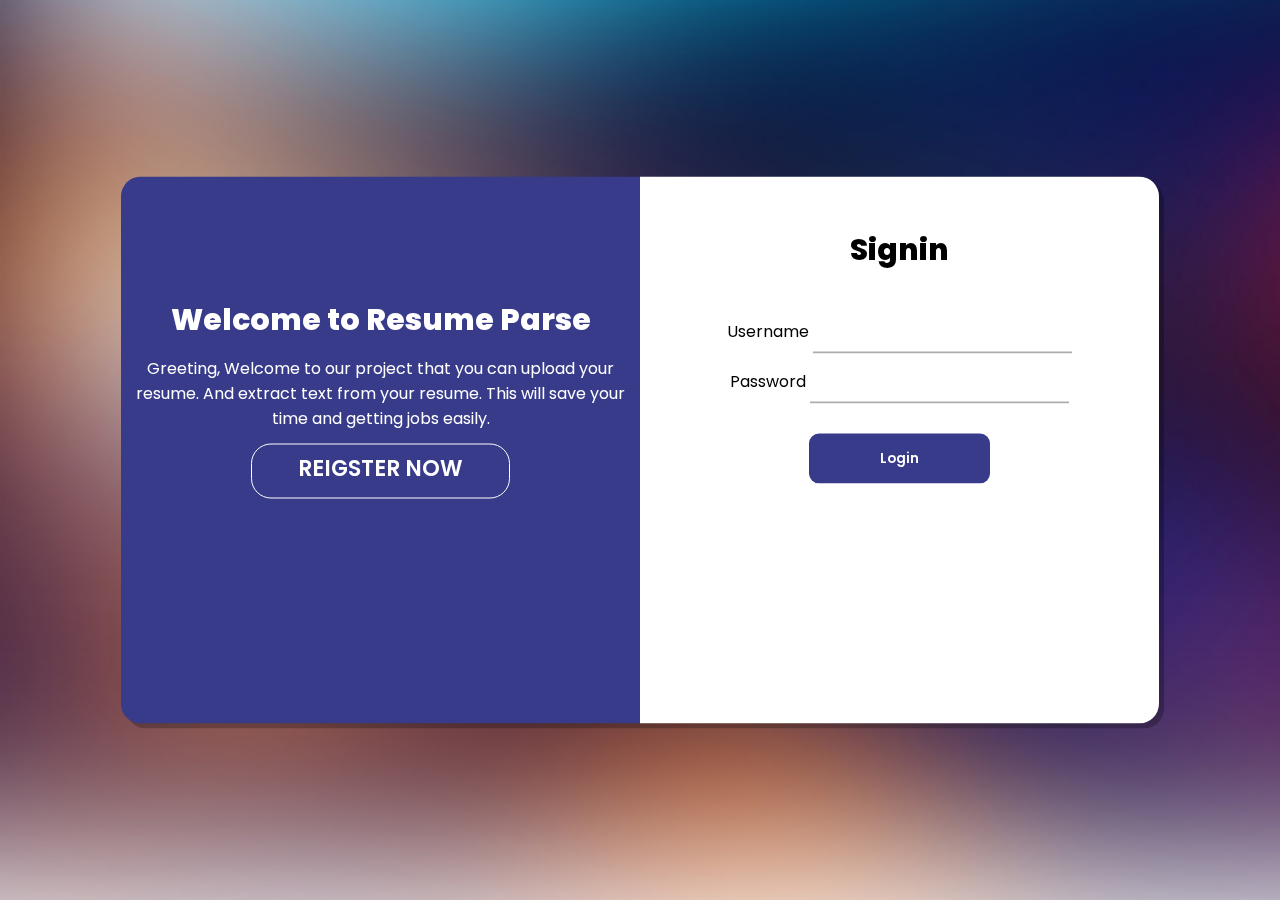
<file: index.html>
<!DOCTYPE html>
<html lang="en">
<head>
    <meta charset="UTF-8">
    <meta http-equiv="X-UA-Compatible" content="IE=edge">
    <meta name="viewport" content="width=device-width, initial-scale=1.0">
    <title>login page</title>
    <!-- BOOSTRAP -->
    <link href="https://cdn.jsdelivr.net/npm/bootstrap@5.3.0-alpha1/dist/css/bootstrap.min.css" rel="stylesheet" integrity="sha384-GLhlTQ8iRABdZLl6O3oVMWSktQOp6b7In1Zl3/Jr59b6EGGoI1aFkw7cmDA6j6gD" crossorigin="anonymous">
    <script src="https://cdn.jsdelivr.net/npm/bootstrap@5.3.0-alpha1/dist/js/bootstrap.bundle.min.js" integrity="sha384-w76AqPfDkMBDXo30jS1Sgez6pr3x5MlQ1ZAGC+nuZB+EYdgRZgiwxhTBTkF7CXvN" crossorigin="anonymous"></script>
    <link rel="stylesheet" href="css/style.css">
</head>
<body>
    <div class="container">
        <div class="box-left">

            <div class="header-text">
                <div class="header">Welcome to Resume Parse</div>
            </div>
            
            <div class="box-text">
                <div class="text">Greeting, Welcome to our project that you can
                    upload your resume. And extract text from your
                    resume. This will save your time and getting jobs
                    easily.
                </div>
            </div>

            <div class="box-register">
                <a href="member/signup.html" class="">REIGSTER NOW</a>
            </div> 
        </div>

        <div class="box-right">
            <div class="header-text">
                <div class="header">Signin</div>
            </div>

            <div class="form-right-side">
                <form action="signup_db.php" method="post">
                    <div class="input_text">
                        <label>Username</label>
                        <input type="text" name="username" aria-describedby="username">
                    </div>

                    <div class="input_text">
                        <label>Password</label>
                        <input type="password" name="password" aria-describedby="password">
                    </div>

                    <div class="input_text">
                        <button type="submit" name="login" class="btns">Login</button>
                    </div>
                </form>
            </div>
        </div>

    </div>

</body>
</html>
</file>
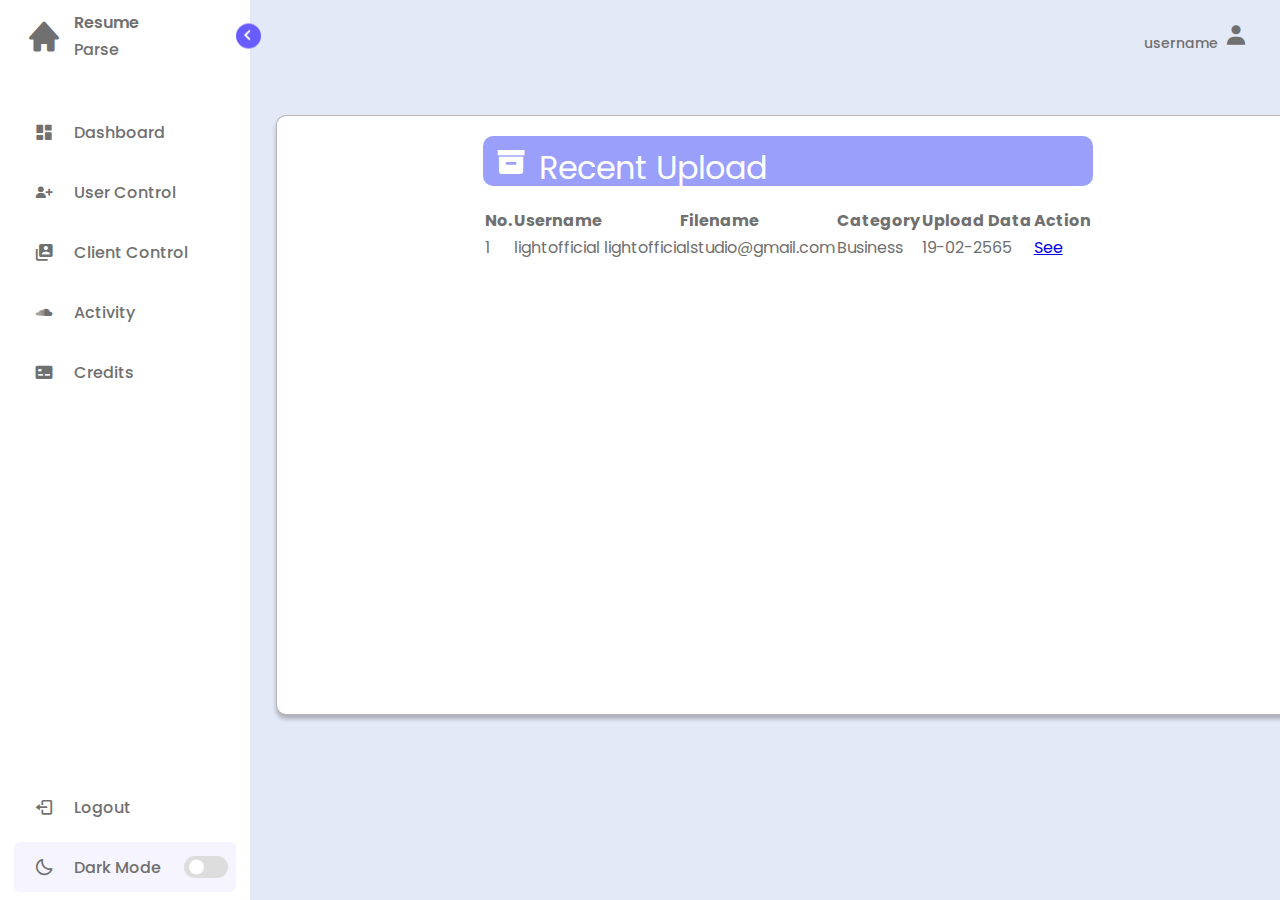
<file: admin/activity.html>
<!DOCTYPE html>
<html lang="en">
<head>
    <meta charset="UTF-8">
    <meta http-equiv="X-UA-Compatible" content="IE=edge">
    <meta name="viewport" content="width=device-width, initial-scale=1.0">
    <title>Activity Control for admins</title>
    <!-- BOOSTRAP -->
    <link rel="stylesheet" href="https://cdn.datatables.net/1.13.2/css/dataTables.bootstrap5.min.css">
    <link href="https://cdn.jsdelivr.net/npm/bootstrap@5.3.0-alpha1/dist/css/bootstrap.min.css" rel="stylesheet" integrity="sha384-GLhlTQ8iRABdZLl6O3oVMWSktQOp6b7In1Zl3/Jr59b6EGGoI1aFkw7cmDA6j6gD" crossorigin="anonymous">
    <!-- CSS -->
    <link rel="stylesheet" href="../css/top.css">
    <link rel="stylesheet" href="css/userlist.css">
    <link rel="stylesheet" href="../css/scrollbar.css">
    <link rel="stylesheet" href="../css/general.css">
    <link rel="stylesheet" href="../css/data-center.css">
    <!-- BOX ICON CSS -->
    <link href='https://unpkg.com/boxicons@2.1.4/css/boxicons.min.css' rel='stylesheet'>
    <!-- DATATABLES -->
    <link rel="stylesheet" href="//cdn.datatables.net/1.13.2/css/jquery.dataTables.min.css">
    <link rel="stylesheet" href="css/tables.css">
    
    
</head>
<body>
    <nav class="sidebar">
        <header>
            <div class="image-text">
                <span class="image">
                    <i class='bx bxs-home'></i>
                </span>

                <div class="text header-text">
                    <span class="name">Resume</span>
                    <span class="profession">Parse</span>
                </div>
            </div>

            <i class='bx bx-chevron-right toggle'></i>
        </header>

        <div class="menu-bar">
            <div class="menu">
                <!-- <li class="search-box search-btn">
                    <a href="#">
                        <i class='bx bx-search icon'></i>
                        <input type="search" placeholder="Search..">
                        
                    </a>
                </li> -->

                <ul class="menu-links">
                    <!-- <li class="nav-link">
                        <a href="#">
                            <i class='bx bxs-user-rectangle icon'></i>
                            <span class="text nav-text">Admin</span>
                        </a>
                    </li>

                    <li class="nav-link">
                        <a href="#">
                            <i class='bx bxs-dashboard icon'></i>
                            <span class="text nav-text">Dashboard</span>
                        </a>
                    </li> -->

                    <li class="nav-link">
                        <a href="dashboard.html">
                            <i class='bx bxs-dashboard icon'></i>
                            <span class="text nav-text">Dashboard</span>
                        </a>
                    </li>

                    <li class="nav-link">
                        <a href="userlist.html">
                            <i class='bx bxs-user-plus icon'></i>
                            <span class="text nav-text">User Control</span>
                        </a>
                    </li>

                    <li class="nav-link">
                        <a href="client-control.html">
                            <i class='bx bxs-user-account icon'></i>
                            <span class="text nav-text">Client Control</span>
                        </a>
                    </li>

                    <li class="nav-link">
                        <a href="#">
                            <i class='bx bxl-soundcloud icon'></i>
                            <span class="text nav-text">Activity</span>
                        </a>
                    </li>

                    <li class="nav-link">
                        <a href="#">
                            <i class='bx bxs-credit-card-front icon'></i>
                            <span class="text nav-text">Credits</span>
                        </a>
                    </li>
                </ul>
            </div>

            <div class="bottom-content">
                <li class="">
                    <a href="#">
                        <i class="bx bx-log-out icon"></i>
                        <span class="text nav-text">Logout</span>
                    </a>
                </li>

                <li class="mode">
                    <div class="moon-sun">
                        <i class="bx bx-moon icon moon"></i>
                        <i class="bx bx-sun icon sun"></i>
                    </div>
                    <span class="mode-text text">Dark Mode</span>
                    <div class="toggle-switch">
                        <span class="switch"></span>
                    </div>
                </li>
            </div>

        </div>
    </nav>

    <section class="top">
        <div class="user-box">
                <div class="text">
                    <p>username</p>
                    <span><i class='bx bxs-user usericon'></i></span>
                </i>
            </div>
        </div>
    </section>

    <section class="data">
        <div class="card-body">
                <div class="header-text">
                    <i class='bx bxs-box'></i>
                    <h2>Recent Upload</h2>
                </div>

                <table id="myTable" class="myTables">
                    <thead>
                        <th>No.</th>
                        <th>Username</th>
                        <th>Filename</th>
                        <th>Category</th>
                        <th>Upload Data</th>
                        <th>Action</th>
                    </thead>
    
                    <tbody>
                        <tr>
                            <td>1</td>
                            <td>lightofficial</td>
                            <td>lightofficialstudio@gmail.com</td>
                            <td>Business</td>
                            <td>19-02-2565</td>
                            <td>
                                <a href="edit.php?id=<?= $user['id']; ?>" class="btn btn-primary">See</a> 
                                <!--<a href="?delete=<?= $user['id']; ?>" class="btn btn-danger" onclick="return confirm('Are you sure want to delete?')">Delete</a>-->
                            </td>
                        </tr>

                        </tr>
                    </tbody>
                </table>
            </div>
    </section>

    

    <script src="../js/general.js"></script>
    <script src="https://code.jquery.com/jquery-3.6.3.min.js"></script>
    <script src="//cdn.datatables.net/1.13.2/js/jquery.dataTables.min.js"></script>

    <script>
        $(document).ready( function () {
        $('#myTable').DataTable();
        } );
    </script>
</body>
</html>
</file>
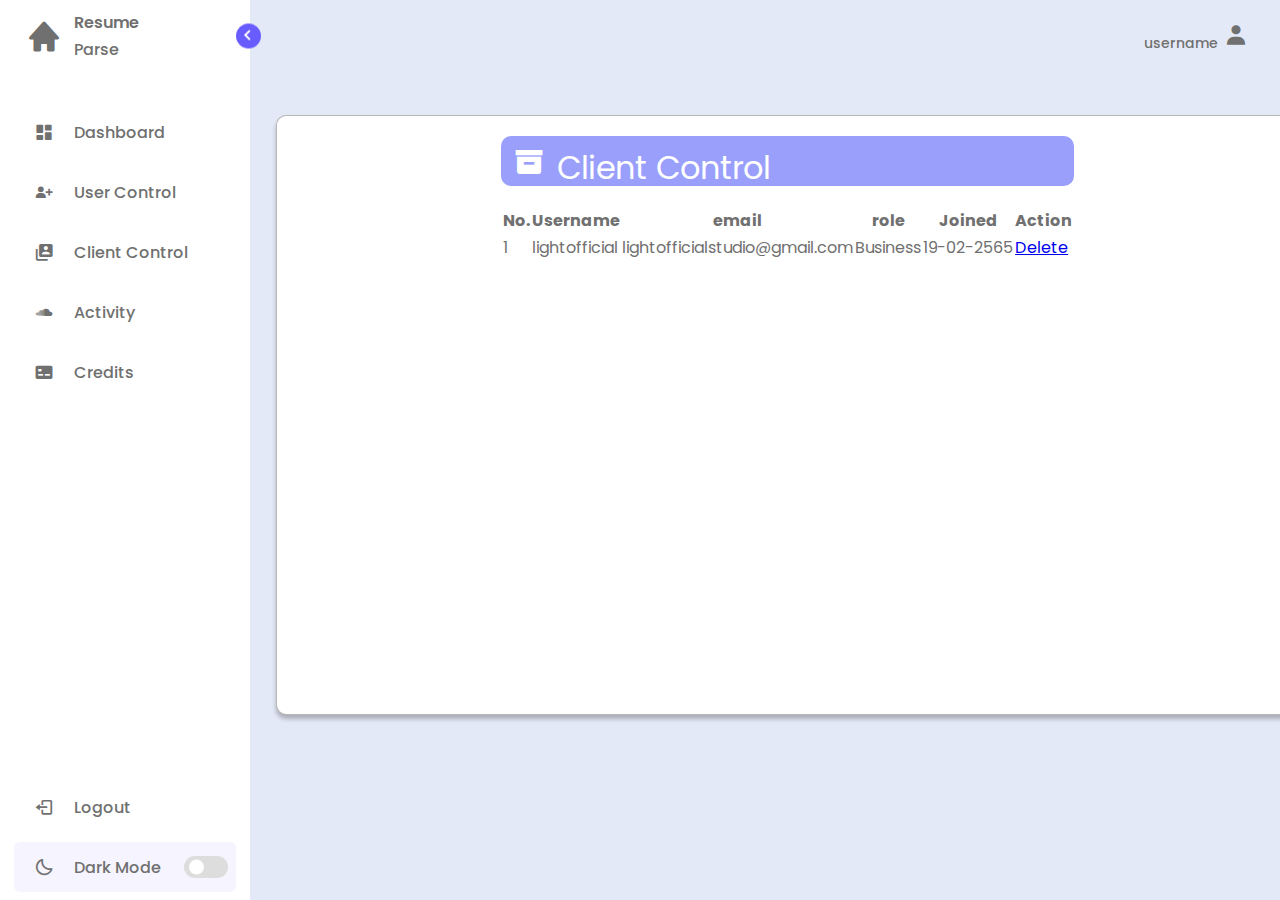
<file: admin/client-control.html>
<!DOCTYPE html>
<html lang="en">
<head>
    <meta charset="UTF-8">
    <meta http-equiv="X-UA-Compatible" content="IE=edge">
    <meta name="viewport" content="width=device-width, initial-scale=1.0">
    <title>Client Control for admins</title>
    <!-- BOOSTRAP -->
    <link rel="stylesheet" href="https://cdn.datatables.net/1.13.2/css/dataTables.bootstrap5.min.css">
    <link href="https://cdn.jsdelivr.net/npm/bootstrap@5.3.0-alpha1/dist/css/bootstrap.min.css" rel="stylesheet" integrity="sha384-GLhlTQ8iRABdZLl6O3oVMWSktQOp6b7In1Zl3/Jr59b6EGGoI1aFkw7cmDA6j6gD" crossorigin="anonymous">
    <!-- CSS -->
    <link rel="stylesheet" href="../css/top.css">
    <link rel="stylesheet" href="css/userlist.css">
    <link rel="stylesheet" href="../css/scrollbar.css">
    <link rel="stylesheet" href="../css/general.css">
    <link rel="stylesheet" href="../css/data-center.css">
    <!-- BOX ICON CSS -->
    <link href='https://unpkg.com/boxicons@2.1.4/css/boxicons.min.css' rel='stylesheet'>
    <!-- DATATABLES -->
    <link rel="stylesheet" href="//cdn.datatables.net/1.13.2/css/jquery.dataTables.min.css">
    <link rel="stylesheet" href="css/tables.css">
    
    
    
</head>
<body>
    <nav class="sidebar">
        <header>
            <div class="image-text">
                <span class="image">
                    <i class='bx bxs-home'></i>
                </span>

                <div class="text header-text">
                    <span class="name">Resume</span>
                    <span class="profession">Parse</span>
                </div>
            </div>

            <i class='bx bx-chevron-right toggle'></i>
        </header>

        <div class="menu-bar">
            <div class="menu">
                <!-- <li class="search-box search-btn">
                    <a href="#">
                        <i class='bx bx-search icon'></i>
                        <input type="search" placeholder="Search..">
                        
                    </a>
                </li> -->

                <ul class="menu-links">
                    <!-- <li class="nav-link">
                        <a href="#">
                            <i class='bx bxs-user-rectangle icon'></i>
                            <span class="text nav-text">Admin</span>
                        </a>
                    </li>

                    <li class="nav-link">
                        <a href="#">
                            <i class='bx bxs-dashboard icon'></i>
                            <span class="text nav-text">Dashboard</span>
                        </a>
                    </li> -->

                    <li class="nav-link">
                        <a href="dashboard.html">
                            <i class='bx bxs-dashboard icon'></i>
                            <span class="text nav-text">Dashboard</span>
                        </a>
                    </li>

                    <li class="nav-link">
                        <a href="userlist.html">
                            <i class='bx bxs-user-plus icon'></i>
                            <span class="text nav-text">User Control</span>
                        </a>
                    </li>

                    <li class="nav-link">
                        <a href="#">
                            <i class='bx bxs-user-account icon'></i>
                            <span class="text nav-text">Client Control</span>
                        </a>
                    </li>

                    <li class="nav-link">
                        <a href="activity.html">
                            <i class='bx bxl-soundcloud icon'></i>
                            <span class="text nav-text">Activity</span>
                        </a>
                    </li>

                    <li class="nav-link">
                        <a href="#">
                            <i class='bx bxs-credit-card-front icon'></i>
                            <span class="text nav-text">Credits</span>
                        </a>
                    </li>
                </ul>
            </div>

            <div class="bottom-content">
                <li class="">
                    <a href="#">
                        <i class="bx bx-log-out icon"></i>
                        <span class="text nav-text">Logout</span>
                    </a>
                </li>

                <li class="mode">
                    <div class="moon-sun">
                        <i class="bx bx-moon icon moon"></i>
                        <i class="bx bx-sun icon sun"></i>
                    </div>
                    <span class="mode-text text">Dark Mode</span>
                    <div class="toggle-switch">
                        <span class="switch"></span>
                    </div>
                </li>
            </div>

        </div>
    </nav>

    <section class="top">
        <div class="user-box">
                <div class="text">
                    <p>username</p>
                    <span><i class='bx bxs-user usericon'></i></span>
                </i>
            </div>
        </div>
    </section>

    <section class="data">
        <div class="card-body">
            

                <div class="header-text">
                    <i class='bx bxs-box'></i>
                    <h2>Client Control</h2>
                </div>

                <table id="myTable" class="myTables">
                    <thead>
                        <th>No.</th>
                        <th>Username</th>
                        <th>email</th>
                        <th>role</th>
                        <th>Joined</th>
                        <th>Action</th>
                    </thead>
    
                    <tbody>
                        <tr>
                            <td>1</td>
                            <td>lightofficial</td>
                            <td>lightofficialstudio@gmail.com</td>
                            <td>Business</td>
                            <td>19-02-2565</td>
                            <td>
                                <!-- <a href="edit.php?id=<?= $user['id']; ?>" class="btn btn-info">Roles</a> -->
                                <a href="?delete=<?= $user['id']; ?>" class="btn btn-danger" onclick="return confirm('Are you sure want to delete?')">Delete</a>
                            </td>
                        </tr>

                        </tr>
                    </tbody>
                </table>
            </div>
    </section>

    

    <script src="../js/general.js"></script>
    <script src="https://code.jquery.com/jquery-3.6.3.min.js"></script>
    <script src="//cdn.datatables.net/1.13.2/js/jquery.dataTables.min.js"></script>

    <script>
        $(document).ready( function () {
        $('#myTable').DataTable();
        } );
    </script>
</body>
</html>
</file>
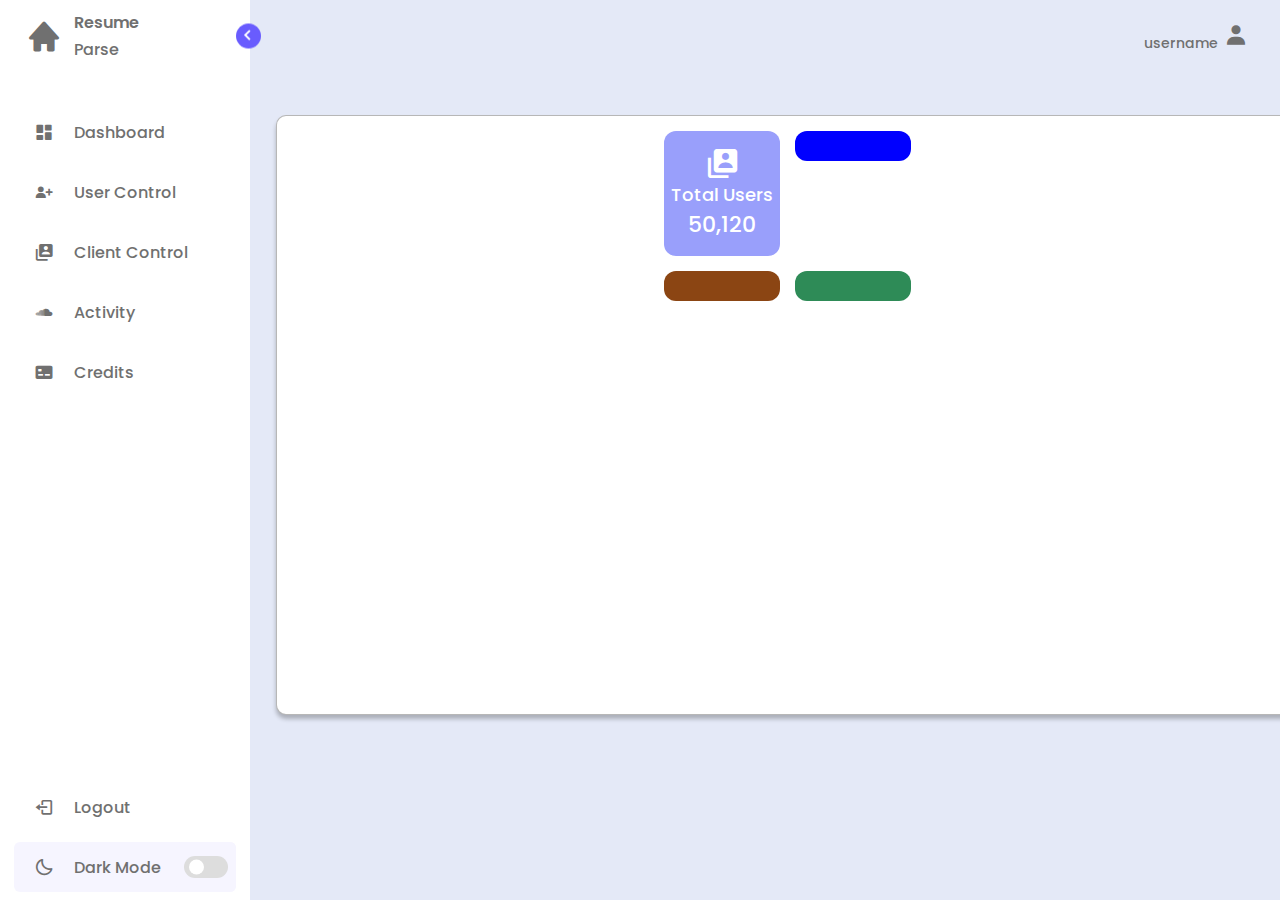
<file: admin/dashboard.html>
<!DOCTYPE html>
<html lang="en">
<head>
    <meta charset="UTF-8">
    <meta http-equiv="X-UA-Compatible" content="IE=edge">
    <meta name="viewport" content="width=device-width, initial-scale=1.0">
    <title>Dashboard for admins</title>
    <!-- BOOSTRAP -->
    <link rel="stylesheet" href="https://cdn.datatables.net/1.13.2/css/dataTables.bootstrap5.min.css">
    <link href="https://cdn.jsdelivr.net/npm/bootstrap@5.3.0-alpha1/dist/css/bootstrap.min.css" rel="stylesheet" integrity="sha384-GLhlTQ8iRABdZLl6O3oVMWSktQOp6b7In1Zl3/Jr59b6EGGoI1aFkw7cmDA6j6gD" crossorigin="anonymous">
    <!-- CSS -->
    <link rel="stylesheet" href="../css/top.css">
    <link rel="stylesheet" href="css/dasboard.css">
    <link rel="stylesheet" href="../css/general.css">
    <link rel="stylesheet" href="../css/data-center.css">
    <!-- BOX ICON CSS -->
    <link href='https://unpkg.com/boxicons@2.1.4/css/boxicons.min.css' rel='stylesheet'>
    <!-- DATATABLES -->
    <link rel="stylesheet" href="//cdn.datatables.net/1.13.2/css/jquery.dataTables.min.css">
    <link rel="stylesheet" href="css/tables.css">
    
    
</head>
<body>
    <nav class="sidebar">
        <header>
            <div class="image-text">
                <span class="image">
                    <i class='bx bxs-home'></i>
                </span>

                <div class="text header-text">
                    <span class="name">Resume</span>
                    <span class="profession">Parse</span>
                </div>
            </div>

            <i class='bx bx-chevron-right toggle'></i>
        </header>

        <div class="menu-bar">
            <div class="menu">
                <!-- <li class="search-box search-btn">
                    <a href="#">
                        <i class='bx bx-search icon'></i>
                        <input type="search" placeholder="Search..">
                        
                    </a>
                </li> -->

                <ul class="menu-links">
                    <!-- <li class="nav-link">
                        <a href="#">
                            <i class='bx bxs-user-rectangle icon'></i>
                            <span class="text nav-text">Admin</span>
                        </a>
                    </li>

                    <li class="nav-link">
                        <a href="#">
                            <i class='bx bxs-dashboard icon'></i>
                            <span class="text nav-text">Dashboard</span>
                        </a>
                    </li> -->

                    <li class="nav-link">
                        <a href="#">
                            <i class='bx bxs-dashboard icon'></i>
                            <span class="text nav-text">Dashboard</span>
                        </a>
                    </li>

                    <li class="nav-link">
                        <a href="userlist.html">
                            <i class='bx bxs-user-plus icon'></i>
                            <span class="text nav-text">User Control</span>
                        </a>
                    </li>

                    <li class="nav-link">
                        <a href="client-control.html">
                            <i class='bx bxs-user-account icon'></i>
                            <span class="text nav-text">Client Control</span>
                        </a>
                    </li>

                    <li class="nav-link">
                        <a href="activity.html">
                            <i class='bx bxl-soundcloud icon'></i>
                            <span class="text nav-text">Activity</span>
                        </a>
                    </li>

                    <li class="nav-link">
                        <a href="#">
                            <i class='bx bxs-credit-card-front icon'></i>
                            <span class="text nav-text">Credits</span>
                        </a>
                    </li>
                </ul>
            </div>

            <div class="bottom-content">
                <li class="">
                    <a href="#">
                        <i class="bx bx-log-out icon"></i>
                        <span class="text nav-text">Logout</span>
                    </a>
                </li>

                <li class="mode">
                    <div class="moon-sun">
                        <i class="bx bx-moon icon moon"></i>
                        <i class="bx bx-sun icon sun"></i>
                    </div>
                    <span class="mode-text text">Dark Mode</span>
                    <div class="toggle-switch">
                        <span class="switch"></span>
                    </div>
                </li>
            </div>

        </div>
    </nav>

    <section class="top">
        <div class="user-box">
                <div class="text">
                    <p>username</p>
                    <span><i class='bx bxs-user usericon'></i></span>
                </i>
            </div>
        </div>
    </section>

    <section class="data">
        <div class="card-body">
            <div class="box-top">
                <div class="box box-top-1">
                    <i class='bx bxs-user-account' ></i>
                    <span class="text">Total Users</span>
                    <span class="number">50,120</span>
                </div>
                <div class="box box-top-2"></div>
                <div class="box box-top-3"></div>
                <div class="box box-top-4"></div>
            </div>
        </div>
    </section>

    

    <script src="../js/general.js"></script>
    <script src="https://code.jquery.com/jquery-3.6.3.min.js"></script>
    <script src="//cdn.datatables.net/1.13.2/js/jquery.dataTables.min.js"></script>

    <script>
        $(document).ready( function () {
        $('#myTable').DataTable();
        } );
    </script>
</body>
</html>
</file>
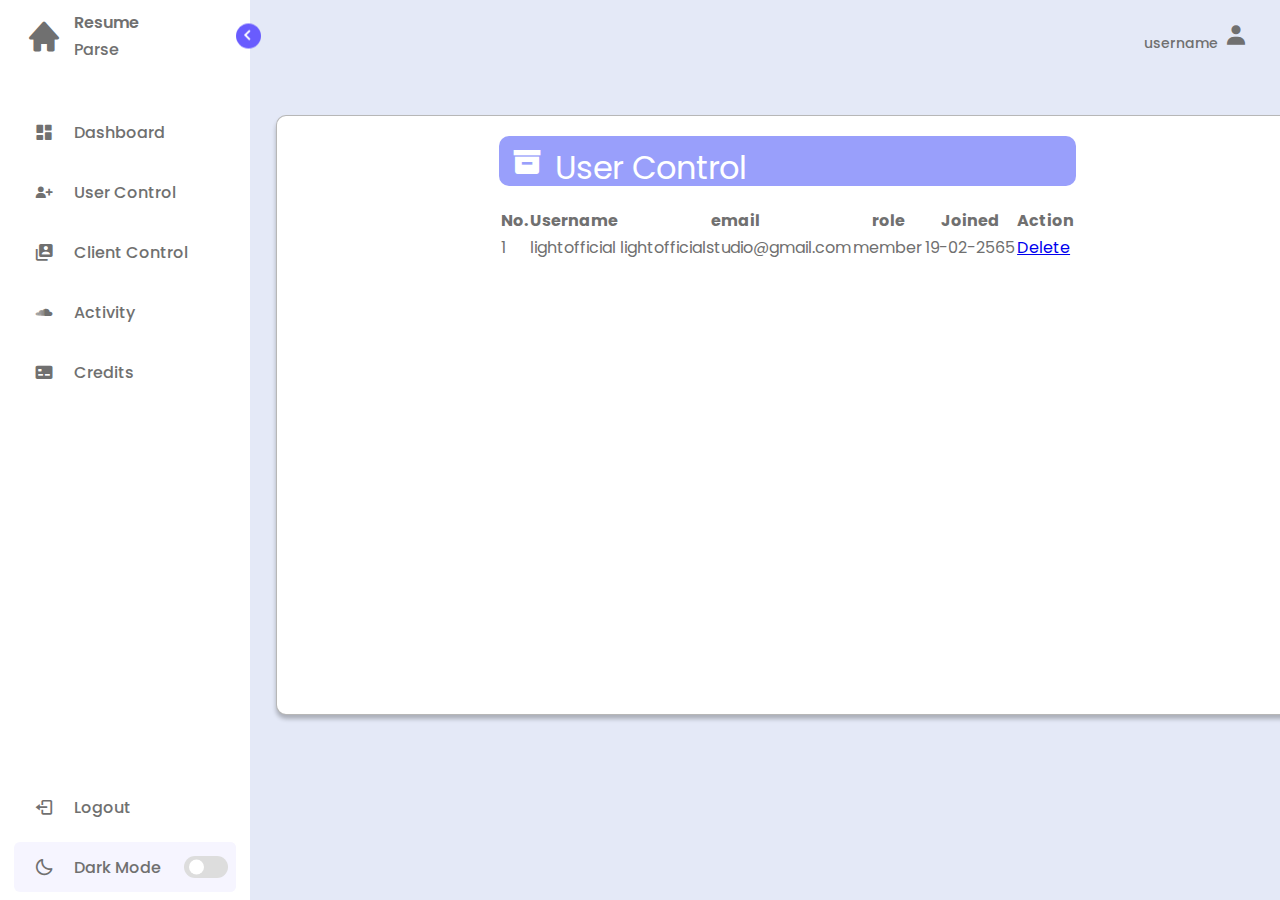
<file: admin/userlist.html>
<!DOCTYPE html>
<html lang="en">
<head>
    <meta charset="UTF-8">
    <meta http-equiv="X-UA-Compatible" content="IE=edge">
    <meta name="viewport" content="width=device-width, initial-scale=1.0">
    <title>User Control for admins</title>
    <!-- BOOSTRAP -->
    <link rel="stylesheet" href="https://cdn.datatables.net/1.13.2/css/dataTables.bootstrap5.min.css">
    <link href="https://cdn.jsdelivr.net/npm/bootstrap@5.3.0-alpha1/dist/css/bootstrap.min.css" rel="stylesheet" integrity="sha384-GLhlTQ8iRABdZLl6O3oVMWSktQOp6b7In1Zl3/Jr59b6EGGoI1aFkw7cmDA6j6gD" crossorigin="anonymous">
    <!-- CSS -->
    <link rel="stylesheet" href="../css/top.css">
    <link rel="stylesheet" href="css/userlist.css">
    <link rel="stylesheet" href="../css/scrollbar.css">
    <link rel="stylesheet" href="../css/general.css">
    <link rel="stylesheet" href="../css/data-center.css">
    <!-- BOX ICON CSS -->
    <link href='https://unpkg.com/boxicons@2.1.4/css/boxicons.min.css' rel='stylesheet'>
    <!-- DATATABLES -->
    <link rel="stylesheet" href="//cdn.datatables.net/1.13.2/css/jquery.dataTables.min.css">
   
    
    
</head>
<body>
    <nav class="sidebar">
        <header>
            <div class="image-text">
                <span class="image">
                    <i class='bx bxs-home'></i>
                </span>

                <div class="text header-text">
                    <span class="name">Resume</span>
                    <span class="profession">Parse</span>
                </div>
            </div>

            <i class='bx bx-chevron-right toggle'></i>
        </header>

        <div class="menu-bar">
            <div class="menu">
                <!-- <li class="search-box search-btn">
                    <a href="#">
                        <i class='bx bx-search icon'></i>
                        <input type="search" placeholder="Search..">
                        
                    </a>
                </li> -->

                <ul class="menu-links">
                    <!-- <li class="nav-link">
                        <a href="#">
                            <i class='bx bxs-user-rectangle icon'></i>
                            <span class="text nav-text">Admin</span>
                        </a>
                    </li>

                    <li class="nav-link">
                        <a href="#">
                            <i class='bx bxs-dashboard icon'></i>
                            <span class="text nav-text">Dashboard</span>
                        </a>
                    </li> -->

                    <li class="nav-link">
                        <a href="dashboard.html">
                            <i class='bx bxs-dashboard icon'></i>
                            <span class="text nav-text">Dashboard</span>
                        </a>
                    </li>

                    <li class="nav-link">
                        <a href="#">
                            <i class='bx bxs-user-plus icon'></i>
                            <span class="text nav-text">User Control</span>
                        </a>
                    </li>

                    <li class="nav-link">
                        <a href="client-control.html">
                            <i class='bx bxs-user-account icon'></i>
                            <span class="text nav-text">Client Control</span>
                        </a>
                    </li>

                    <li class="nav-link">
                        <a href="activity.html">
                            <i class='bx bxl-soundcloud icon'></i>
                            <span class="text nav-text">Activity</span>
                        </a>
                    </li>

                    <li class="nav-link">
                        <a href="#">
                            <i class='bx bxs-credit-card-front icon'></i>
                            <span class="text nav-text">Credits</span>
                        </a>
                    </li>
                </ul>
            </div>

            <div class="bottom-content">
                <li class="">
                    <a href="#">
                        <i class="bx bx-log-out icon"></i>
                        <span class="text nav-text">Logout</span>
                    </a>
                </li>

                <li class="mode">
                    <div class="moon-sun">
                        <i class="bx bx-moon icon moon"></i>
                        <i class="bx bx-sun icon sun"></i>
                    </div>
                    <span class="mode-text text">Dark Mode</span>
                    <div class="toggle-switch">
                        <span class="switch"></span>
                    </div>
                </li>
            </div>

        </div>
    </nav>

    <section class="top">
        <div class="user-box">
                <div class="text">
                    <p>username</p>
                    <span><i class='bx bxs-user usericon'></i></span>
                </i>
            </div>
        </div>
    </section>

    <section class="data">
        <div class="card-body">
            <div class="client-text">

                <div class="header-text">
                    <i class='bx bxs-box'></i>
                    <h2>User Control</h2>
                </div>

                <table id="myTable" class="myTables">
                    <thead>
                        <th>No.</th>
                        <th>Username</th>
                        <th>email</th>
                        <th>role</th>
                        <th>Joined</th>
                        <th>Action</th>
                    </thead>
    
                    <tbody>
                        <tr>
                            <td>1</td>
                            <td>lightofficial</td>
                            <td>lightofficialstudio@gmail.com</td>
                            <td>member</td>
                            <td>19-02-2565</td>
                            <td>
                                <!-- <a href="edit.php?id=<?= $user['id']; ?>" class="btn btn-info">Roles</a> -->
                                <a href="?delete=<?= $user['id']; ?>" class="btn btn-danger" onclick="return confirm('Are you sure want to delete?')">Delete</a>
                            </td>
                        </tr>

                        </tr>
                    </tbody>
                </table>
            </div>
        </div>
    </section>

    

    <script src="../js/general.js"></script>
    <script src="https://code.jquery.com/jquery-3.6.3.min.js"></script>
    <script src="//cdn.datatables.net/1.13.2/js/jquery.dataTables.min.js"></script>

    <script>
        $(document).ready( function () {
        $('#myTable').DataTable();
        } );
    </script>
</body>
</html>
</file>
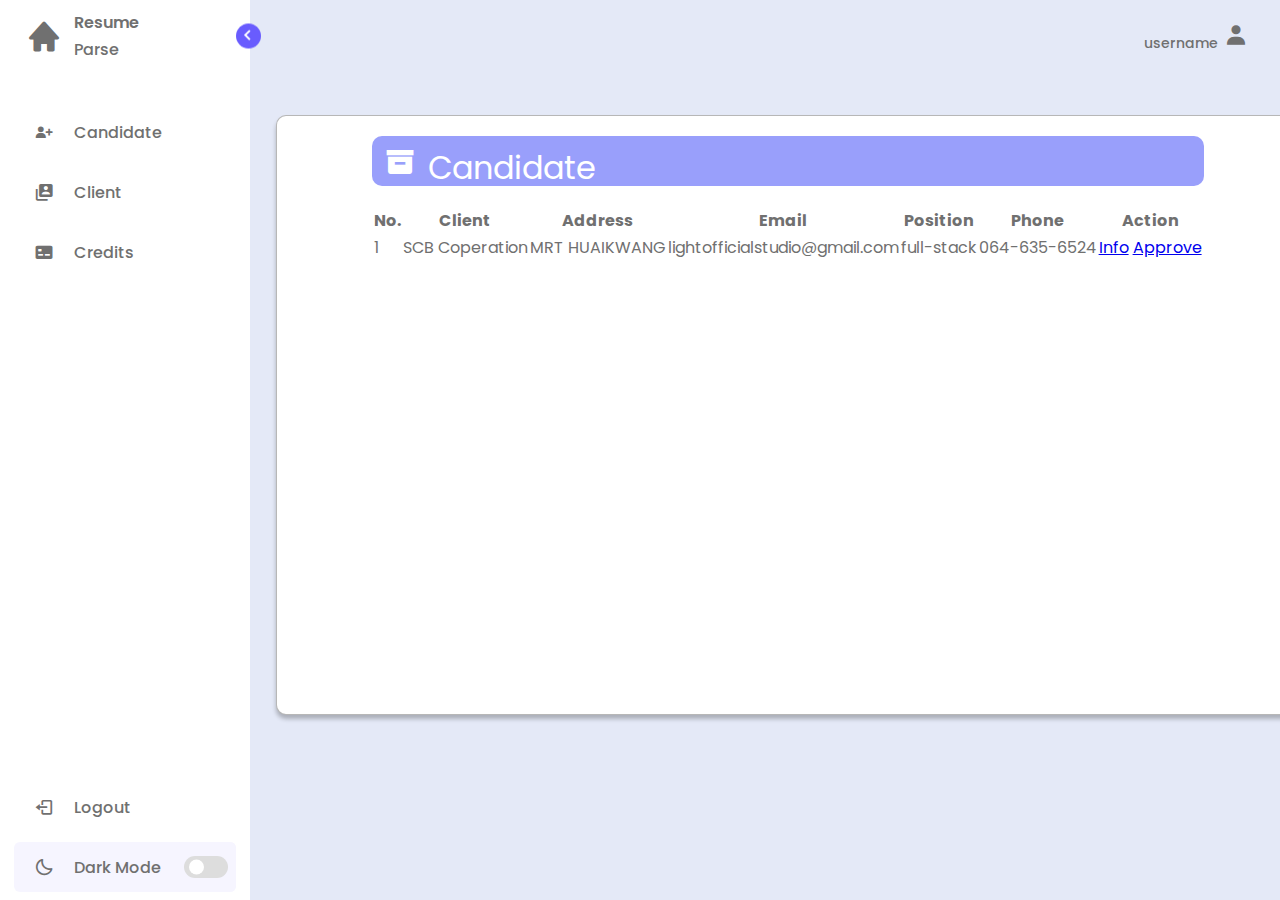
<file: business/candidate.html>
<!DOCTYPE html>
<html lang="en">
<head>
    <meta charset="UTF-8">
    <meta http-equiv="X-UA-Compatible" content="IE=edge">
    <meta name="viewport" content="width=device-width, initial-scale=1.0">
    <title>Candidate for Business Users</title>
    <!-- BOOSTRAP -->
    <link rel="stylesheet" href="https://cdn.datatables.net/1.13.2/css/dataTables.bootstrap5.min.css">
    <link href="https://cdn.jsdelivr.net/npm/bootstrap@5.3.0-alpha1/dist/css/bootstrap.min.css" rel="stylesheet" integrity="sha384-GLhlTQ8iRABdZLl6O3oVMWSktQOp6b7In1Zl3/Jr59b6EGGoI1aFkw7cmDA6j6gD" crossorigin="anonymous">
    <!-- CSS -->
    <link rel="stylesheet" href="../css/top.css">
    <link rel="stylesheet" href="css/candidate.css">
    <link rel="stylesheet" href="../css/scrollbar.css">
    <link rel="stylesheet" href="../css/general.css">
    <link rel="stylesheet" href="../css/data-center.css">
    <!-- BOX ICON CSS -->
    <link href='https://unpkg.com/boxicons@2.1.4/css/boxicons.min.css' rel='stylesheet'>
    <!-- DATATABLES -->
    <link rel="stylesheet" href="//cdn.datatables.net/1.13.2/css/jquery.dataTables.min.css">
   
    
    
</head>
<body>
    <nav class="sidebar">
        <header>
            <div class="image-text">
                <span class="image">
                    <i class='bx bxs-home'></i>
                </span>

                <div class="text header-text">
                    <span class="name">Resume</span>
                    <span class="profession">Parse</span>
                </div>
            </div>

            <i class='bx bx-chevron-right toggle'></i>
        </header>

        <div class="menu-bar">
            <div class="menu">
                <!-- <li class="search-box search-btn">
                    <a href="#">
                        <i class='bx bx-search icon'></i>
                        <input type="search" placeholder="Search..">
                        
                    </a>
                </li> -->

                <ul class="menu-links">
                    <!-- <li class="nav-link">
                        <a href="#">
                            <i class='bx bxs-user-rectangle icon'></i>
                            <span class="text nav-text">Admin</span>
                        </a>
                    </li>

                    <li class="nav-link">
                        <a href="#">
                            <i class='bx bxs-dashboard icon'></i>
                            <span class="text nav-text">Dashboard</span>
                        </a>
                    </li> 

                    <li class="nav-link">
                        <a href="#">
                            <i class='bx bxs-cloud-upload icon'></i>
                            <span class="text nav-text">Upload</span>
                        </a>
                    </li> -->

                    <li class="nav-link">
                        <a href="#">
                            <i class='bx bxs-user-plus icon'></i>
                            <span class="text nav-text">Candidate</span>
                        </a>
                    </li>

                    <li class="nav-link">
                        <a href="client.html">
                            <i class='bx bxs-user-account icon'></i>
                            <span class="text nav-text">Client</span>
                        </a>
                    </li>

                    <li class="nav-link">
                        <a href="#">
                            <i class='bx bxs-credit-card-front icon'></i>
                            <span class="text nav-text">Credits</span>
                        </a>
                    </li>
                </ul>
            </div>

            <div class="bottom-content">
                <li class="">
                    <a href="#">
                        <i class="bx bx-log-out icon"></i>
                        <span class="text nav-text">Logout</span>
                    </a>
                </li>

                <li class="mode">
                    <div class="moon-sun">
                        <i class="bx bx-moon icon moon"></i>
                        <i class="bx bx-sun icon sun"></i>
                    </div>
                    <span class="mode-text text">Dark Mode</span>
                    <div class="toggle-switch">
                        <span class="switch"></span>
                    </div>
                </li>
            </div>

        </div>
    </nav>

    <section class="top">
        <div class="user-box">
                <div class="text">
                    <p>username</p>
                    <span><i class='bx bxs-user usericon'></i></span>
                </i>
            </div>
        </div>
    </section>

    <section class="data">
        <div class="card-body">
            <div class="client-text">

                <div class="header-text">
                    <i class='bx bxs-box'></i>
                    <h2>Candidate</h2>
                </div>

                <table id="myTable" class="myTables">
                    <thead>
                        <th>No.</th>
                        <th>Client</th>
                        <th>Address</th>
                        <th>Email</th>
                        <th>Position</th>
                        <th>Phone</th>
                        <th>Action</th>
                    </thead>
    
                    <tbody>
                        <tr>
                            <td>1</td>
                            <td>SCB Coperation</td>
                            <td>MRT HUAIKWANG</td>
                            <td>lightofficialstudio@gmail.com</td>
                            <td>full-stack</td>
                            <td>064-635-6524</td>
                            <td>
                                <a href="edit.php?id=<?= $user['id']; ?>" class="btn btn-warning">Info</a>
                                <a href="?delete=<?= $user['id']; ?>" class="btn btn-primary" onclick="return confirm('Are you sure want to approve?')">Approve</a>
                            </td>
                        </tr>

                        </tr>
                    </tbody>
                </table>
            </div>
        </div>
    </section>

    

    <script src="../js/general.js"></script>
    <script src="https://code.jquery.com/jquery-3.6.3.min.js"></script>
    <script src="//cdn.datatables.net/1.13.2/js/jquery.dataTables.min.js"></script>

    <script>
        $(document).ready( function () {
        $('#myTable').DataTable();
        } );
    </script>
</body>
</html>
</file>
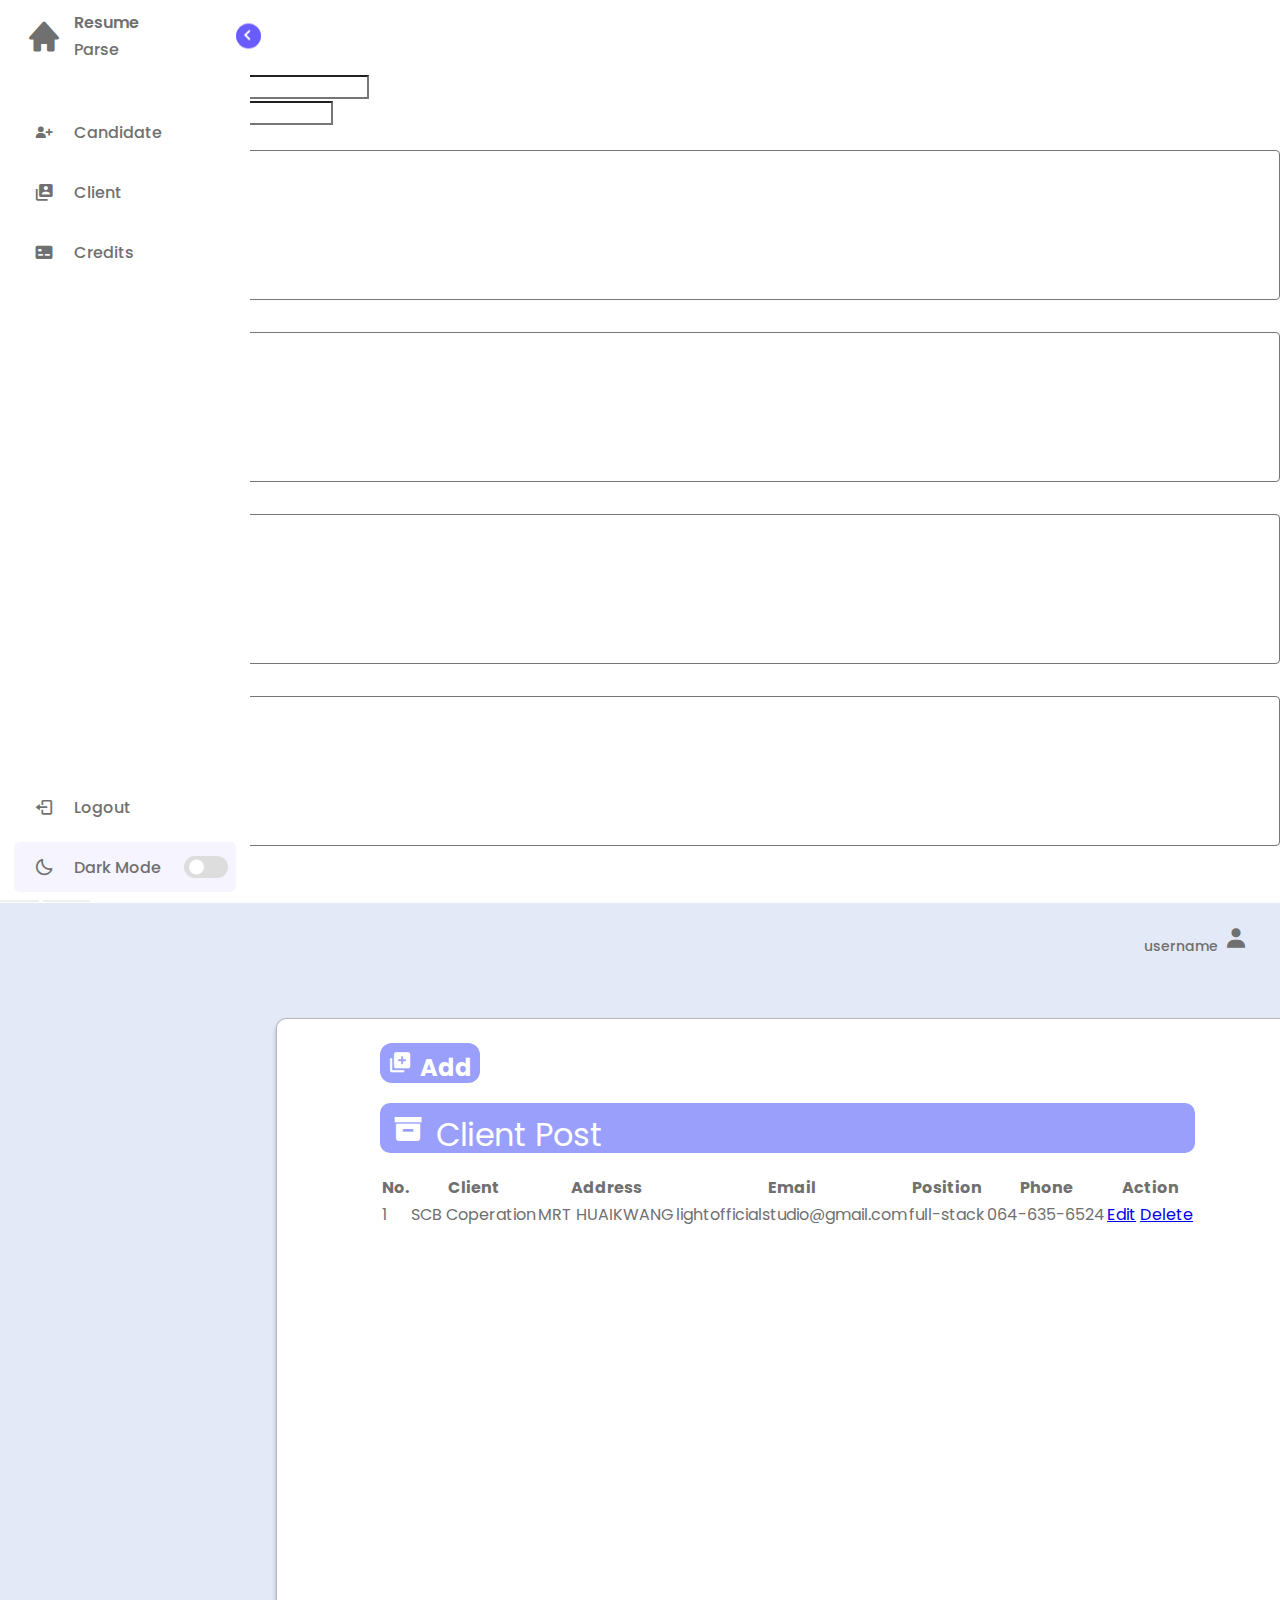
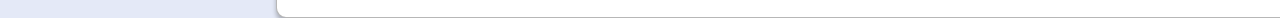
<file: business/client.html>
<!DOCTYPE html>
<html lang="en">
<head>
    <meta charset="UTF-8">
    <meta http-equiv="X-UA-Compatible" content="IE=edge">
    <meta name="viewport" content="width=device-width, initial-scale=1.0">
    <title>Client for Business Users</title>
    <!-- BOOSTRAP -->
    <link rel="stylesheet" href="https://cdn.datatables.net/1.13.2/css/dataTables.bootstrap5.min.css">
    <link href="https://cdn.jsdelivr.net/npm/bootstrap@5.3.0-alpha1/dist/css/bootstrap.min.css" rel="stylesheet" integrity="sha384-GLhlTQ8iRABdZLl6O3oVMWSktQOp6b7In1Zl3/Jr59b6EGGoI1aFkw7cmDA6j6gD" crossorigin="anonymous">
    <!-- CSS -->
    <link rel="stylesheet" href="../css/top.css">
    <link rel="stylesheet" href="css/candidate.css">
    <link rel="stylesheet" href="../css/scrollbar.css">
    <link rel="stylesheet" href="../css/general.css">
    <link rel="stylesheet" href="../css/data-center.css">
    <!-- BOX ICON CSS -->
    <link href='https://unpkg.com/boxicons@2.1.4/css/boxicons.min.css' rel='stylesheet'>
    <!-- DATATABLES -->
    <link rel="stylesheet" href="//cdn.datatables.net/1.13.2/css/jquery.dataTables.min.css">
   
    
    
</head>
<body>
    <nav class="sidebar">
        <header>
            <div class="image-text">
                <span class="image">
                    <i class='bx bxs-home'></i>
                </span>

                <div class="text header-text">
                    <span class="name">Resume</span>
                    <span class="profession">Parse</span>
                </div>
            </div>

            <i class='bx bx-chevron-right toggle'></i>
        </header>

        <div class="menu-bar">
            <div class="menu">
                <!-- <li class="search-box search-btn">
                    <a href="#">
                        <i class='bx bx-search icon'></i>
                        <input type="search" placeholder="Search..">
                        
                    </a>
                </li> -->

                <ul class="menu-links">
                    <!-- <li class="nav-link">
                        <a href="#">
                            <i class='bx bxs-user-rectangle icon'></i>
                            <span class="text nav-text">Admin</span>
                        </a>
                    </li>

                    <li class="nav-link">
                        <a href="#">
                            <i class='bx bxs-dashboard icon'></i>
                            <span class="text nav-text">Dashboard</span>
                        </a>
                    </li> 

                    <li class="nav-link">
                        <a href="#">
                            <i class='bx bxs-cloud-upload icon'></i>
                            <span class="text nav-text">Upload</span>
                        </a>
                    </li> -->

                    <li class="nav-link">
                        <a href="candidate.html">
                            <i class='bx bxs-user-plus icon'></i>
                            <span class="text nav-text">Candidate</span>
                        </a>
                    </li>

                    <li class="nav-link">
                        <a href="#">
                            <i class='bx bxs-user-account icon'></i>
                            <span class="text nav-text">Client</span>
                        </a>
                    </li>

                    <li class="nav-link">
                        <a href="#">
                            <i class='bx bxs-credit-card-front icon'></i>
                            <span class="text nav-text">Credits</span>
                        </a>
                    </li>
                </ul>
            </div>

            <div class="bottom-content">
                <li class="">
                    <a href="#">
                        <i class="bx bx-log-out icon"></i>
                        <span class="text nav-text">Logout</span>
                    </a>
                </li>

                <li class="mode">
                    <div class="moon-sun">
                        <i class="bx bx-moon icon moon"></i>
                        <i class="bx bx-sun icon sun"></i>
                    </div>
                    <span class="mode-text text">Dark Mode</span>
                    <div class="toggle-switch">
                        <span class="switch"></span>
                    </div>
                </li>
            </div>

        </div>
    </nav>


    <div class="modal fade bd-example-modal-lg" id="userModal" tabindex="-1" aria-labelledby="exampleModalLabel" aria-hidden="true">
        <div class="modal-dialog modal-lg">
          <div class="modal-content">
            <div class="modal-header">
              <h1 class="modal-title fs-5" id="exampleModalLabel">Add Post</h1>
              <button type="button" class="btn-close" data-bs-dismiss="modal" aria-label="Close"></button>
            </div>
            <div class="modal-body"> 
              <form action="insert.php" method="post" enctype="multipart/form-data">
                <div class="mb-3">
                  <label for="clientname" class="col-form-label">Client Name :</label>
                  <input type="text" required class="form-control" name="clientname">
                </div>

                <div class="mb-3">
                  <label for="position" class="col-form-label">Position :</label>
                  <input type="text" required class="form-control" name="position">
                </div>

                <div class="mb-3">
                    <label for="aboutjob" class="col-form-label">About Job :</label>
                    <textarea type="text" required class="form-control" name="aboutjob"></textarea>
                </div>

                <div class="mb-3">
                    <label for="qualification" class="col-form-label">Qualification :</label>
                    <textarea type="text" required class="form-control" name="qualification"></textarea>
                </div>

                <div class="mb-3">
                    <label for="benefits" class="col-form-label">Benefits :</label>
                    <textarea type="text" required class="form-control" name="benefits"></textarea>
                </div>

                <div class="mb-3">
                    <label for="need_skill" class="col-form-label">Need Skill :</label>
                    <textarea type="text" required class="form-control" name="need_skill"></textarea>
                </div>

                <div class="mb-3">
                    <label for="address" class="col-form-label">Address :</label>
                    <select required class="form-control" name="cars" id="cars">
                        <option value="volvo">MRT HUAIKWANG</option>
                        <option value="saab">MRT TAOPOON</option>
                        <option value="opel">MRT BANGSUE</option>
                        <option value="audi">MRT BANGSON</option>
                      </select>
                </div>
      
                <!-- <div class="mb-3">
                  <label for="img" class="col-form-label">Image :</label>
                  <input type="file" required class="form-control" id="imgInput" name="img">
                  <img width="100%" id="previewImg" alt="">
                </div> -->
      
                  <div class="modal-footer">
                      <button type="button" class="btn btn-secondary" data-bs-dismiss="modal">Close</button>
                      <button type="submit" name="submit" class="btn btn-success">Submit</button>
                  </div>
              </form>
            </div>
            
          </div>
        </div>
      </div>

    <section class="top">
        <div class="user-box">
                <div class="text">
                    <p>username</p>
                    <span><i class='bx bxs-user usericon'></i></span>
                </i>
            </div>
        </div>
    </section>
    
    <section class="data">
        <div class="card-body">
            <div class="client-text">

                <div class="add-text">
                    <a href="#" data-bs-toggle="modal" data-bs-target='#userModal'>
                        <i class='bx bxs-add-to-queue'></i>
                        <h4>Add</h4>
                    </a>
                    
                </div>

                <div class="header-text">
                    <i class='bx bxs-box'></i>
                    <h2>Client Post</h2>
                </div>

                <table id="myTable" class="myTables">
                    <thead>
                        <th>No.</th>
                        <th>Client</th>
                        <th>Address</th>
                        <th>Email</th>
                        <th>Position</th>
                        <th>Phone</th>
                        <th>Action</th>
                    </thead>
    
                    <tbody>
                        <tr>
                            <td>1</td>
                            <td>SCB Coperation</td>
                            <td>MRT HUAIKWANG</td>
                            <td>lightofficialstudio@gmail.com</td>
                            <td>full-stack</td>
                            <td>064-635-6524</td>
                            <td>
                                <a href="edit.php?id=<?= $user['id']; ?>" class="btn btn-warning">Edit</a>
                                <a href="?delete=<?= $user['id']; ?>" class="btn btn-danger" onclick="return confirm('Are you sure want to delete?')">Delete</a>
                            </td>
                        </tr>

                        </tr>
                    </tbody>
                </table>
            </div>
        </div>
    </section>

    
    <script>
        let imgInput = document.getElementById('imgInput');
        let previewImg = document.getElementById('previewImg');
    
        imgInput.onchange = evt => {
            const [file] = imgInput.files;
            if(file)
            {
                previewImg.src = URL.createObjectURL(file);
    
            }
        }
        
    </script>
    <script src="../js/general.js"></script>
    <script src="https://code.jquery.com/jquery-3.6.3.min.js"></script>
    <script src="//cdn.datatables.net/1.13.2/js/jquery.dataTables.min.js"></script>
    <script src="https://cdn.jsdelivr.net/npm/bootstrap@5.3.0-alpha1/dist/js/bootstrap.bundle.min.js" integrity="sha384-w76AqPfDkMBDXo30jS1Sgez6pr3x5MlQ1ZAGC+nuZB+EYdgRZgiwxhTBTkF7CXvN" crossorigin="anonymous"></script>


    <script>
        $(document).ready( function () {
        $('#myTable').DataTable();
        } );
    </script>
</body>
</html>
</file>
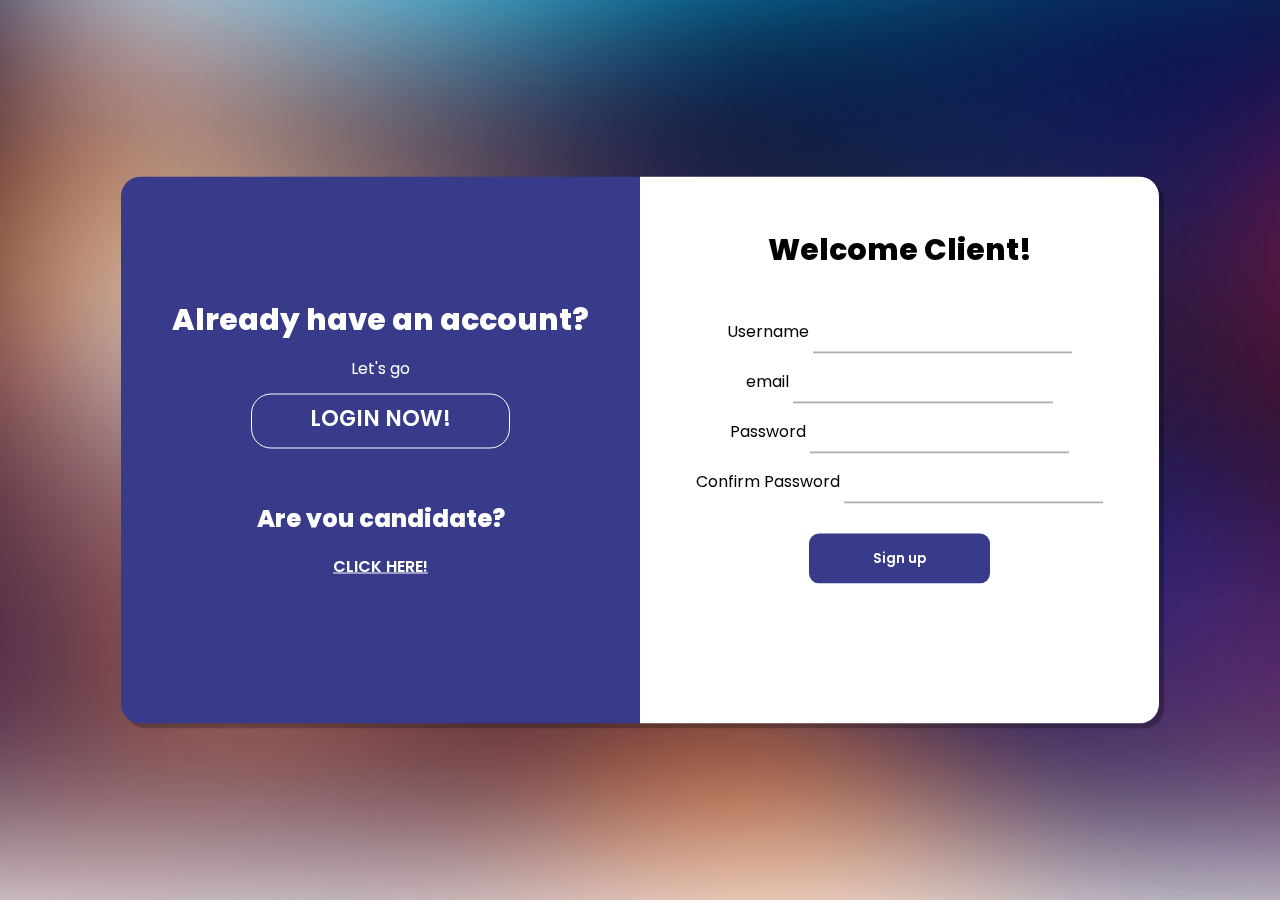
<file: business/signup.html>
<!DOCTYPE html>
<html lang="en">
<head>
    <meta charset="UTF-8">
    <meta http-equiv="X-UA-Compatible" content="IE=edge">
    <meta name="viewport" content="width=device-width, initial-scale=1.0">
    <title>login page</title>
    <!-- BOOSTRAP -->
    <link href="https://cdn.jsdelivr.net/npm/bootstrap@5.3.0-alpha1/dist/css/bootstrap.min.css" rel="stylesheet" integrity="sha384-GLhlTQ8iRABdZLl6O3oVMWSktQOp6b7In1Zl3/Jr59b6EGGoI1aFkw7cmDA6j6gD" crossorigin="anonymous">
    <script src="https://cdn.jsdelivr.net/npm/bootstrap@5.3.0-alpha1/dist/js/bootstrap.bundle.min.js" integrity="sha384-w76AqPfDkMBDXo30jS1Sgez6pr3x5MlQ1ZAGC+nuZB+EYdgRZgiwxhTBTkF7CXvN" crossorigin="anonymous"></script>
    <link rel="stylesheet" href="../css/style.css">
</head>
<body>
    <div class="container">
        <div class="box-left">

            <div class="header-text">
                <div class="header">Already have an account?</div>
            </div>
            
            <div class="box-text">
                <div class="text">Let's go
                </div>
            </div>

            <div class="box-register">
                <a href="signup/signup_member.html" class="">LOGIN NOW!</a>
            </div> 

            <div class="header-text-2">
                <div class="header-2">Are you candidate?</div>
            </div>

            <div class="box-text-2">
                <a href="../member/signup.html" class="">CLICK HERE!</a>
            </div> 

        </div>

        <div class="box-right">
            <div class="header-text">
                <div class="header">Welcome Client!</div>
            </div>

            <div class="form-right-side">
                <form action="signup_db.php" method="post">
                    <div class="input_text">
                        <label>Username</label>
                        <input type="text" name="username" aria-describedby="username">
                    </div>

                    <div class="input_text">
                        <label>email</label>
                        <input type="email" name="email" aria-describedby="email">
                    </div>

                    <div class="input_text">
                        <label>Password</label>
                        <input type="password" name="password" aria-describedby="password">
                    </div>

                    <div class="input_text">
                        <label>Confirm Password</label>
                        <input type="password" name="c_password" aria-describedby="c_password">
                    </div>

                    <div class="input_text">
                        <button type="submit" name="login" class="btns">Sign up</button>
                    </div>
                </form>
            </div>
        </div>

    </div>

</body>
</html>
</file>
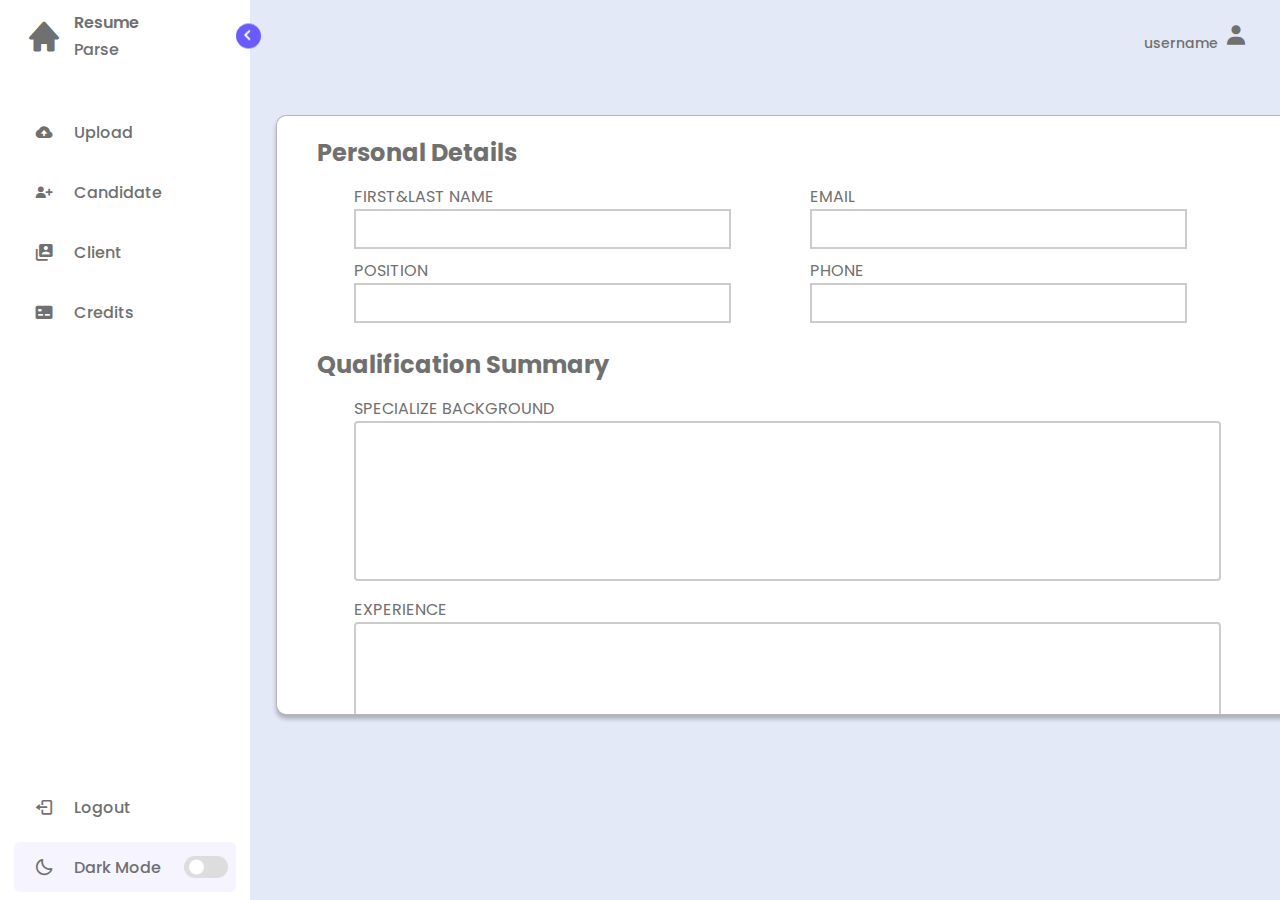
<file: member/candidate.html>
<!DOCTYPE html>
<html lang="en">
<head>
    <meta charset="UTF-8">
    <meta http-equiv="X-UA-Compatible" content="IE=edge">
    <meta name="viewport" content="width=device-width, initial-scale=1.0">
    <title>User Control for admins</title>
    <!-- BOOSTRAP -->
    <link rel="stylesheet" href="https://cdn.datatables.net/1.13.2/css/dataTables.bootstrap5.min.css">
    <link href="https://cdn.jsdelivr.net/npm/bootstrap@5.3.0-alpha1/dist/css/bootstrap.min.css" rel="stylesheet" integrity="sha384-GLhlTQ8iRABdZLl6O3oVMWSktQOp6b7In1Zl3/Jr59b6EGGoI1aFkw7cmDA6j6gD" crossorigin="anonymous">
    <!-- CSS -->
    <link rel="stylesheet" href="../css/top.css">
    <link rel="stylesheet" href="css/candidate.css">
    <link rel="stylesheet" href="../css/scrollbar.css">
    <link rel="stylesheet" href="../css/general.css">
    <link rel="stylesheet" href="../css/data-center.css">
    <!-- BOX ICON CSS -->
    <link href='https://unpkg.com/boxicons@2.1.4/css/boxicons.min.css' rel='stylesheet'>
    <!-- DATATABLES -->
    <link rel="stylesheet" href="//cdn.datatables.net/1.13.2/css/jquery.dataTables.min.css">
   
    
    
</head>
<body>
    <nav class="sidebar">
        <header>
            <div class="image-text">
                <span class="image">
                    <i class='bx bxs-home'></i>
                </span>

                <div class="text header-text">
                    <span class="name">Resume</span>
                    <span class="profession">Parse</span>
                </div>
            </div>

            <i class='bx bx-chevron-right toggle'></i>
        </header>

        <div class="menu-bar">
            <div class="menu">
                <!-- <li class="search-box search-btn">
                    <a href="#">
                        <i class='bx bx-search icon'></i>
                        <input type="search" placeholder="Search..">
                        
                    </a>
                </li> -->

                <ul class="menu-links">
                    <!-- <li class="nav-link">
                        <a href="#">
                            <i class='bx bxs-user-rectangle icon'></i>
                            <span class="text nav-text">Admin</span>
                        </a>
                    </li>

                    <li class="nav-link">
                        <a href="#">
                            <i class='bx bxs-dashboard icon'></i>
                            <span class="text nav-text">Dashboard</span>
                        </a>
                    </li> -->

                    <li class="nav-link">
                        <a href="upload.html">
                            <i class='bx bxs-cloud-upload icon'></i>
                            <span class="text nav-text">Upload</span>
                        </a>
                    </li>

                    <li class="nav-link">
                        <a href="#">
                            <i class='bx bxs-user-plus icon'></i>
                            <span class="text nav-text">Candidate</span>
                        </a>
                    </li>

                    <li class="nav-link">
                        <a href="client.html">
                            <i class='bx bxs-user-account icon'></i>
                            <span class="text nav-text">Client</span>
                        </a>
                    </li>

                    <li class="nav-link">
                        <a href="#">
                            <i class='bx bxs-credit-card-front icon'></i>
                            <span class="text nav-text">Credits</span>
                        </a>
                    </li>
                </ul>
            </div>

            <div class="bottom-content">
                <li class="">
                    <a href="#">
                        <i class="bx bx-log-out icon"></i>
                        <span class="text nav-text">Logout</span>
                    </a>
                </li>

                <li class="mode">
                    <div class="moon-sun">
                        <i class="bx bx-moon icon moon"></i>
                        <i class="bx bx-sun icon sun"></i>
                    </div>
                    <span class="mode-text text">Dark Mode</span>
                    <div class="toggle-switch">
                        <span class="switch"></span>
                    </div>
                </li>
            </div>

        </div>
    </nav>

    <section class="top">
        <div class="user-box">
                <div class="text">
                    <p>username</p>
                    <span><i class='bx bxs-user usericon'></i></span>
                </i>
            </div>
        </div>
    </section>

    <section class="data">
        <div class="card-body">
            <div class="candidate-center">
                <form action="#" method="post" enctype="multipart/form-data">
                    <div class="header-text">
                        <h2>Personal Details</h2>
                    </div>
                        <div class="form-control-1">
                            <label for="first-last-name">FIRST&LAST NAME</label>
                            <div class="input-control-1">
                                <input type="text" name="first_last_name">
                            </div>
                            
                        </div>

                        
                        <div class="form-control-1">
                            <label for="email">EMAIL</label>
                            <div class="input-control-1">
                                <input type="email" name="email">
                            </div>
                        </div>

                        <div class="form-control-1">
                            <label for="position">POSITION</label>
                            <div class="input-control-1">
                                <input type="text" name="position">
                            </div>
                        </div>

                        <div class="form-control-1">
                            <label for="email">PHONE</label>
                            <div class="input-control-1">
                                <input type="text" name="phone">
                            </div>
                        </div>

                        <div class="header-text">
                            <h2>Qualification Summary</h2>
                        </div>

                        <div class="form-control-2">
                            <label for="email">SPECIALIZE BACKGROUND</label>
                            <div class="input-control-2">
                                <textarea name="background" id="" cols="150" rows="10"></textarea>
                            </div>
                        </div>

                        <div class="form-control-2">
                            <label for="email">EXPERIENCE</label>
                            <div class="input-control-2">
                                <textarea name="experience" id="" cols="150" rows="10"></textarea>
                            </div>
                        </div>

                        <div class="form-control-1">
                            <label for="email">SOFT SKILL</label>
                            <div class="input-control-1">
                                <textarea name="soft-skill" id="" cols="70" rows="5"></textarea>
                            </div>
                        </div>

                        <div class="form-control-1">
                            <label for="email">HARD SKILL</label>
                            <div class="input-control-1">
                                <textarea name="hard-skill" id="" cols="70" rows="5"></textarea>
                            </div>
                        </div>

                        <div class="header-text">
                            <h2>Education</h2>
                        </div>

                        <div class="form-control-2">
                            <label for="email">EDUCATION</label>
                            <div class="input-control-2">
                                <textarea name="experience" id="" cols="150" rows="20"></textarea>
                            </div>
                        </div>
                    
                    <div class="footer">
                        <button type="submit" class=""><span>Update</span></button>
                        <button type="button"><span>Cancel</span></button>
                    </div>

                    <div class="space-footer"></div>
                </form>
            </div>
        </div>
    </section>

    

    <script src="../js/general.js"></script>
    <script src="https://code.jquery.com/jquery-3.6.3.min.js"></script>
    <script src="//cdn.datatables.net/1.13.2/js/jquery.dataTables.min.js"></script>

    <script>
        $(document).ready( function () {
        $('#myTable').DataTable();
        } );
    </script>
</body>
</html>
</file>
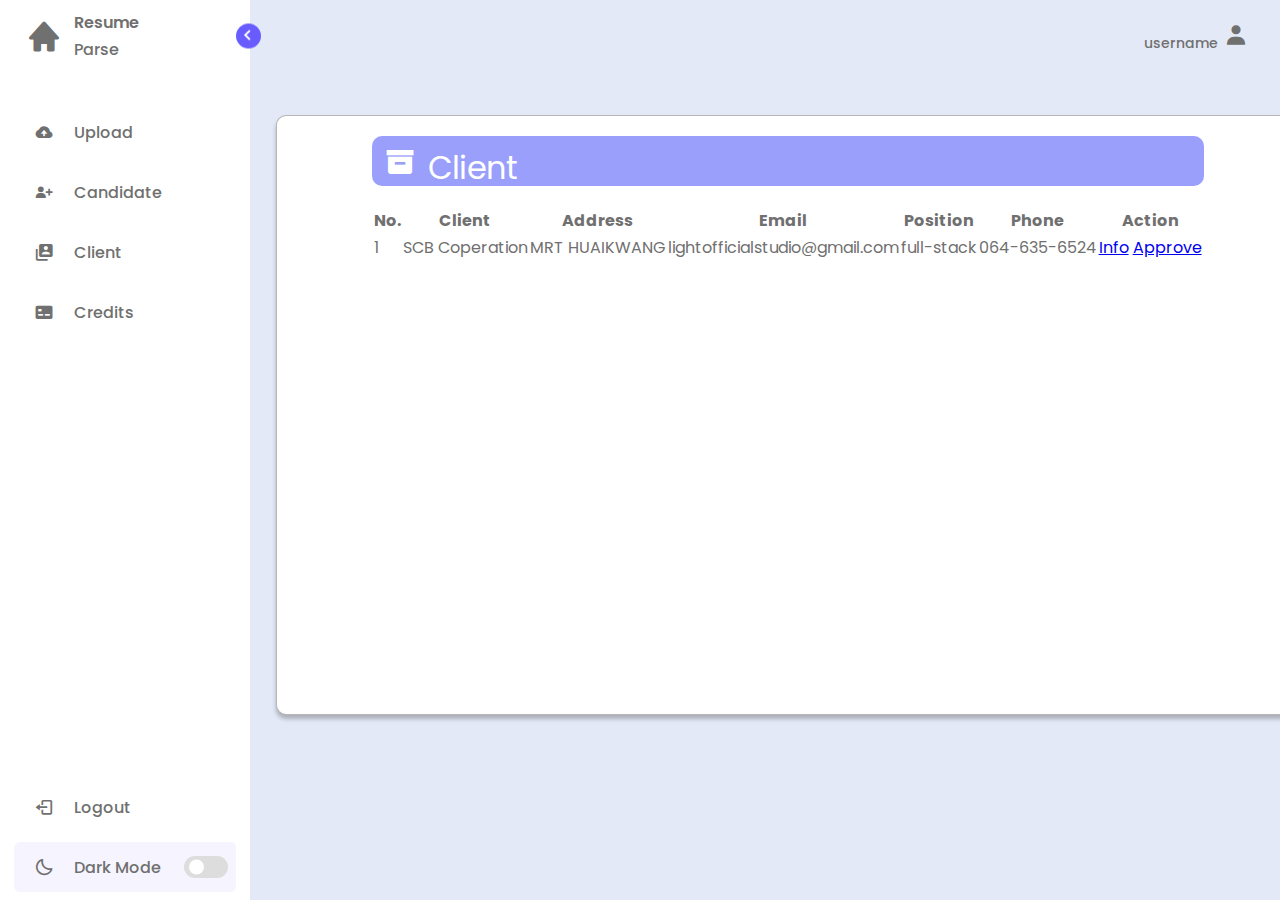
<file: member/client.html>
<!DOCTYPE html>
<html lang="en">
<head>
    <meta charset="UTF-8">
    <meta http-equiv="X-UA-Compatible" content="IE=edge">
    <meta name="viewport" content="width=device-width, initial-scale=1.0">
    <title>Client for members</title>
    <!-- BOOSTRAP -->
    <link rel="stylesheet" href="https://cdn.datatables.net/1.13.2/css/dataTables.bootstrap5.min.css">
    <link href="https://cdn.jsdelivr.net/npm/bootstrap@5.3.0-alpha1/dist/css/bootstrap.min.css" rel="stylesheet" integrity="sha384-GLhlTQ8iRABdZLl6O3oVMWSktQOp6b7In1Zl3/Jr59b6EGGoI1aFkw7cmDA6j6gD" crossorigin="anonymous">
    <!-- CSS -->
    <link rel="stylesheet" href="../css/top.css">
    <link rel="stylesheet" href="css/client.css">
    <link rel="stylesheet" href="../css/scrollbar.css">
    <link rel="stylesheet" href="../css/general.css">
    <link rel="stylesheet" href="../css/data-center.css">
    <!-- BOX ICON CSS -->
    <link href='https://unpkg.com/boxicons@2.1.4/css/boxicons.min.css' rel='stylesheet'>
    <!-- DATATABLES -->
    <link rel="stylesheet" href="//cdn.datatables.net/1.13.2/css/jquery.dataTables.min.css">
   
    
    
</head>
<body>
    <nav class="sidebar">
        <header>
            <div class="image-text">
                <span class="image">
                    <i class='bx bxs-home'></i>
                </span>

                <div class="text header-text">
                    <span class="name">Resume</span>
                    <span class="profession">Parse</span>
                </div>
            </div>

            <i class='bx bx-chevron-right toggle'></i>
        </header>

        <div class="menu-bar">
            <div class="menu">
                <!-- <li class="search-box search-btn">
                    <a href="#">
                        <i class='bx bx-search icon'></i>
                        <input type="search" placeholder="Search..">
                        
                    </a>
                </li> -->

                <ul class="menu-links">
                    <!-- <li class="nav-link">
                        <a href="#">
                            <i class='bx bxs-user-rectangle icon'></i>
                            <span class="text nav-text">Admin</span>
                        </a>
                    </li>

                    <li class="nav-link">
                        <a href="#">
                            <i class='bx bxs-dashboard icon'></i>
                            <span class="text nav-text">Dashboard</span>
                        </a>
                    </li> -->

                    <li class="nav-link">
                        <a href="upload.html">
                            <i class='bx bxs-cloud-upload icon'></i>
                            <span class="text nav-text">Upload</span>
                        </a>
                    </li>

                    <li class="nav-link">
                        <a href="candidate.html">
                            <i class='bx bxs-user-plus icon'></i>
                            <span class="text nav-text">Candidate</span>
                        </a>
                    </li>

                    <li class="nav-link">
                        <a href="#">
                            <i class='bx bxs-user-account icon'></i>
                            <span class="text nav-text">Client</span>
                        </a>
                    </li>

                    <li class="nav-link">
                        <a href="#">
                            <i class='bx bxs-credit-card-front icon'></i>
                            <span class="text nav-text">Credits</span>
                        </a>
                    </li>
                </ul>
            </div>

            <div class="bottom-content">
                <li class="">
                    <a href="#">
                        <i class="bx bx-log-out icon"></i>
                        <span class="text nav-text">Logout</span>
                    </a>
                </li>

                <li class="mode">
                    <div class="moon-sun">
                        <i class="bx bx-moon icon moon"></i>
                        <i class="bx bx-sun icon sun"></i>
                    </div>
                    <span class="mode-text text">Dark Mode</span>
                    <div class="toggle-switch">
                        <span class="switch"></span>
                    </div>
                </li>
            </div>

        </div>
    </nav>

    <section class="top">
        <div class="user-box">
                <div class="text">
                    <p>username</p>
                    <span><i class='bx bxs-user usericon'></i></span>
                </i>
            </div>
        </div>
    </section>

    <section class="data">
        <div class="card-body">
            <div class="client-text">

                <div class="header-text">
                    <i class='bx bxs-box'></i>
                    <h2>Client</h2>
                </div>

                <table id="myTable" class="myTables">
                    <thead>
                        <th>No.</th>
                        <th>Client</th>
                        <th>Address</th>
                        <th>Email</th>
                        <th>Position</th>
                        <th>Phone</th>
                        <th>Action</th>
                    </thead>
    
                    <tbody>
                        <tr>
                            <td>1</td>
                            <td>SCB Coperation</td>
                            <td>MRT HUAIKWANG</td>
                            <td>lightofficialstudio@gmail.com</td>
                            <td>full-stack</td>
                            <td>064-635-6524</td>
                            <td>
                                <a href="edit.php?id=<?= $user['id']; ?>" class="btn btn-warning">Info</a>
                                <a href="?delete=<?= $user['id']; ?>" class="btn btn-primary" onclick="return confirm('Are you sure want to approve?')">Approve</a>
                            </td>
                        </tr>

                        </tr>
                    </tbody>
                </table>
            </div>
        </div>
    </section>

    

    <script src="../js/general.js"></script>
    <script src="https://code.jquery.com/jquery-3.6.3.min.js"></script>
    <script src="//cdn.datatables.net/1.13.2/js/jquery.dataTables.min.js"></script>

    <script>
        $(document).ready( function () {
        $('#myTable').DataTable();
        } );
    </script>
</body>
</html>
</file>
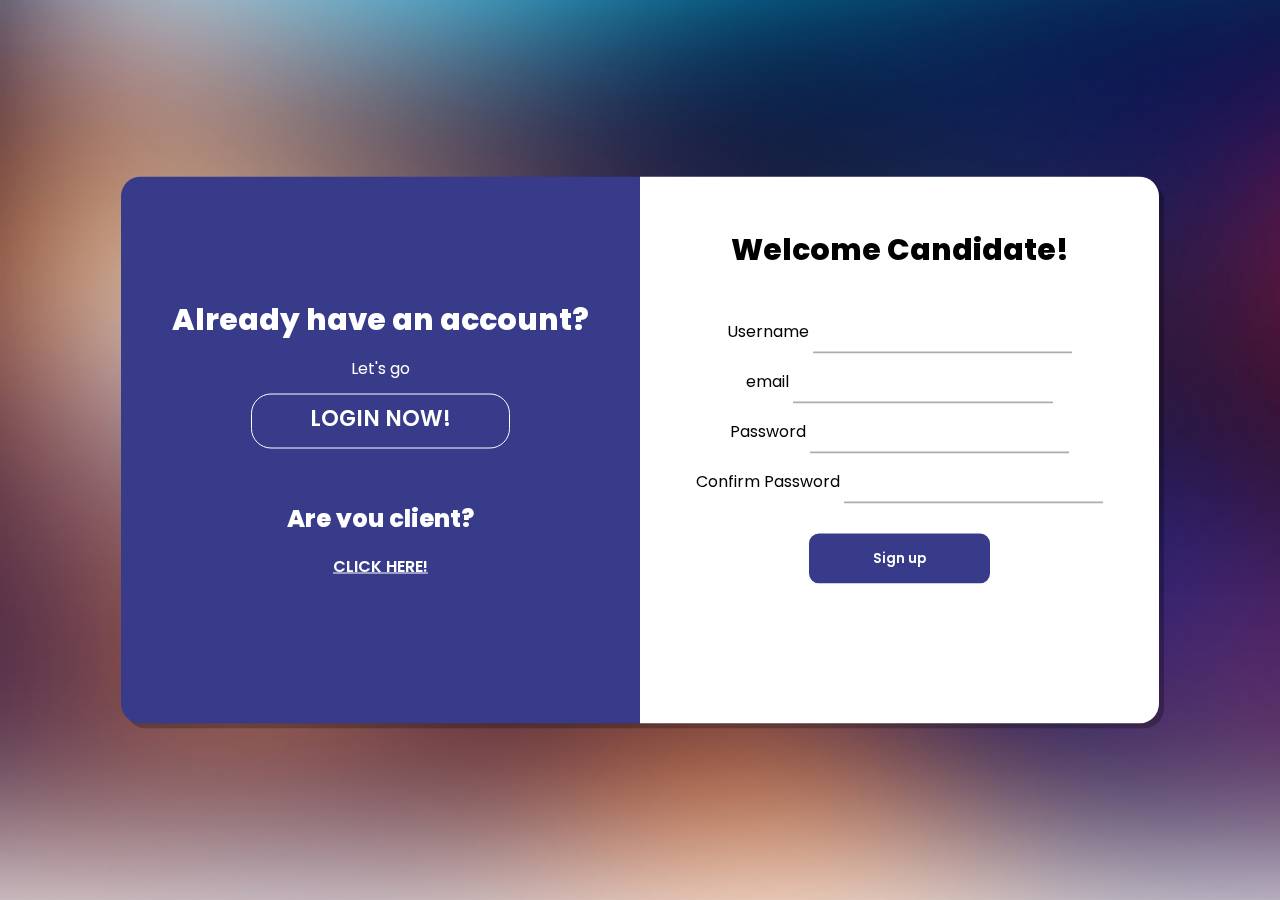
<file: member/signup.html>
<!DOCTYPE html>
<html lang="en">
<head>
    <meta charset="UTF-8">
    <meta http-equiv="X-UA-Compatible" content="IE=edge">
    <meta name="viewport" content="width=device-width, initial-scale=1.0">
    <title>signup for members</title>
    <!-- BOOSTRAP -->
    <link href="https://cdn.jsdelivr.net/npm/bootstrap@5.3.0-alpha1/dist/css/bootstrap.min.css" rel="stylesheet" integrity="sha384-GLhlTQ8iRABdZLl6O3oVMWSktQOp6b7In1Zl3/Jr59b6EGGoI1aFkw7cmDA6j6gD" crossorigin="anonymous">
    <script src="https://cdn.jsdelivr.net/npm/bootstrap@5.3.0-alpha1/dist/js/bootstrap.bundle.min.js" integrity="sha384-w76AqPfDkMBDXo30jS1Sgez6pr3x5MlQ1ZAGC+nuZB+EYdgRZgiwxhTBTkF7CXvN" crossorigin="anonymous"></script>
    <link rel="stylesheet" href="../css/style.css">
</head>
<body>
    <div class="container">
        <div class="box-left">

            <div class="header-text">
                <div class="header">Already have an account?</div>
            </div>
            
            <div class="box-text">
                <div class="text">Let's go
                </div>
            </div>

            <div class="box-register">
                <a href="../index.html" class="">LOGIN NOW!</a>
            </div> 

            <div class="header-text-2">
                <div class="header-2">Are you client?</div>
            </div>

            <div class="box-text-2">
                <a href="../business/signup.html" class="">CLICK HERE!</a>
            </div> 

        </div>

        <div class="box-right">
            <div class="header-text">
                <div class="header">Welcome Candidate!</div>
            </div>

            <div class="form-right-side">
                <form action="signup_db.php" method="post">
                    <div class="input_text">
                        <label>Username</label>
                        <input type="text" name="username" aria-describedby="username">
                    </div>

                    <div class="input_text">
                        <label>email</label>
                        <input type="email" name="email" aria-describedby="email">
                    </div>

                    <div class="input_text">
                        <label>Password</label>
                        <input type="password" name="password" aria-describedby="password">
                    </div>

                    <div class="input_text">
                        <label>Confirm Password</label>
                        <input type="password" name="c_password" aria-describedby="c_password">
                    </div>

                    <div class="input_text">
                        <button type="submit" name="login" class="btns">Sign up</button>
                    </div>
                </form>
            </div>
        </div>

    </div>

</body>
</html>
</file>
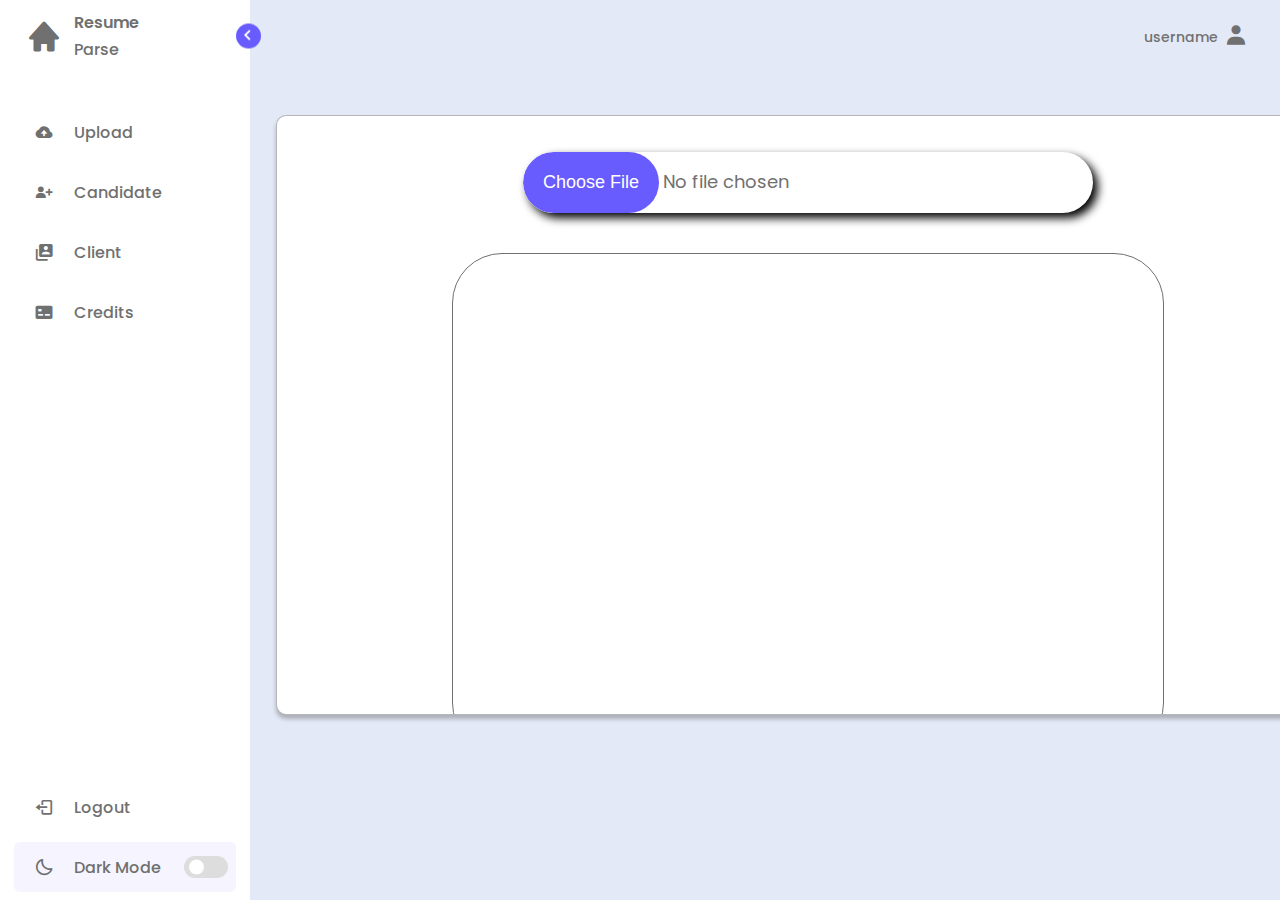
<file: member/upload.html>
<!DOCTYPE html>
<html lang="en">
<head>
    <meta charset="UTF-8">
    <meta http-equiv="X-UA-Compatible" content="IE=edge">
    <meta name="viewport" content="width=device-width, initial-scale=1.0">
    <title>upload page</title>
    <!-- CSS -->
    <link rel="stylesheet" href="../css/top.css">
    <link rel="stylesheet" href="css/upload-body.css">
    <link rel="stylesheet" href="../css/general.css">
    <link rel="stylesheet" href="../css/data-center.css">
    
    <!-- BOX ICON CSS -->
    <link href='https://unpkg.com/boxicons@2.1.4/css/boxicons.min.css' rel='stylesheet'>
    <!-- BOOSTRAP -->
    
</head>
<body>
    <nav class="sidebar">
        <header>
            <div class="image-text">
                <span class="image">
                    <i class='bx bxs-home'></i>
                </span>

                <div class="text header-text">
                    <span class="name">Resume</span>
                    <span class="profession">Parse</span>
                </div>
            </div>

            <i class='bx bx-chevron-right toggle'></i>
        </header>

        <div class="menu-bar">
            <div class="menu">
                <!-- <li class="search-box search-btn">
                    <a href="#">
                        <i class='bx bx-search icon'></i>
                        <input type="search" placeholder="Search..">
                        
                    </a>
                </li> -->

                <ul class="menu-links">
                    <!-- <li class="nav-link">
                        <a href="#">
                            <i class='bx bxs-user-rectangle icon'></i>
                            <span class="text nav-text">Admin</span>
                        </a>
                    </li>

                    <li class="nav-link">
                        <a href="#">
                            <i class='bx bxs-dashboard icon'></i>
                            <span class="text nav-text">Dashboard</span>
                        </a>
                    </li> -->

                    <li class="nav-link">
                        <a href="#">
                            <i class='bx bxs-cloud-upload icon'></i>
                            <span class="text nav-text">Upload</span>
                        </a>
                    </li>

                    <li class="nav-link">
                        <a href="candidate.html">
                            <i class='bx bxs-user-plus icon'></i>
                            <span class="text nav-text">Candidate</span>
                        </a>
                    </li>

                    <li class="nav-link">
                        <a href="client.html">
                            <i class='bx bxs-user-account icon'></i>
                            <span class="text nav-text">Client</span>
                        </a>
                    </li>

                    <li class="nav-link">
                        <a href="#">
                            <i class='bx bxs-credit-card-front icon'></i>
                            <span class="text nav-text">Credits</span>
                        </a>
                    </li>
                </ul>
            </div>

            <div class="bottom-content">
                <li class="">
                    <a href="#">
                        <i class="bx bx-log-out icon"></i>
                        <span class="text nav-text">Logout</span>
                    </a>
                </li>

                <li class="mode">
                    <div class="moon-sun">
                        <i class="bx bx-moon icon moon"></i>
                        <i class="bx bx-sun icon sun"></i>
                    </div>
                    <span class="mode-text text">Dark Mode</span>
                    <div class="toggle-switch">
                        <span class="switch"></span>
                    </div>
                </li>
            </div>

        </div>
    </nav>

    <section class="top">
        <div class="user-box">
                <div class="text">
                    <p>username</p>
                    <span><i class='bx bxs-user usericon'></i></span>
                </i>
            </div>
        </div>
    </section>

    <section class="data">
        <div class="card-body">
            <div class="upload-center">
                <form action="#" method="post" enctype="multipart/form-data">
                    <div class="upload-form">
                        <input type="file" required class="form-control" id="imgInput" name="img">
                    </div>

                    <div class="image-preview">
                        <img id="previewImg" alt="">
                    </div>
                    
                    <div class="footer">
                        <button type="submit" class=""><span>Upload</span></button>
                        <button type="button"><span>Cancel</span></button>
                    </div>
                </form>
            </div>
        </div>
    </section>


    <script src="../js/general.js"></script>
    <script src="../js/previewimg.js"></script>
    
</body>
</html>
</file>
<file: css/style.css>
/* ===== Google Font Import - Poppins ===== */
@import url('https://fonts.googleapis.com/css2?family=Poppins:wght@200;300;400;500;600&display=swap');
*{
    margin: 0;
    padding: 0;
    box-sizing: border-box;
    font-family: 'Poppins', sans-serif;
    height: 100vh;
    overflow: hidden;
}

body {
    background: url("../img/blur_bg.jpg");
    background-position: center; /* Center the image */
    background-repeat: no-repeat; /* Do not repeat the image */
    background-size: cover; /* Resize the background image to cover the entire container */

}

.container {
    position: absolute;
    top: 50%;
    left: 50%;
    transform: translate(-50%,-50%);
    width: 1038px;
    height: 547px;
    filter: drop-shadow(5px 5px 0px rgba(0, 0, 0, 0.25));
}

.container .box-left {
    background-color: #373B8A;
    width: 50%;
    height: 100%;
    float: left;
    border-radius: 20px 0px 0px 20px;
    flex-direction: column;

}

.box-left .header-text {
    width: 100%;
    height: 30%;
    color: white;
}

.box-left .header-text .header {
    text-align: center;
    font-size: 30px;
    font-weight: 800;
    margin-top: 120px;
}

.box-left .header-text-2 {
    margin-top: 10%;
    width: 100%;
    height: 5%;
    color: white;
}

.box-left .header-text-2 .header-2 {
    text-align: center;
    font-size: 24px;
    font-weight: 800;
}

.box-left .box-text {
    width: 100%;
    text-align: center;
    height: auto;
    color:white;
}

.box-left .box-text-2 {
    width: 100%;
    margin-top: 5%;
    text-align: center;
    height: auto;
    
}

.box-left .box-text-2 a {
    color: #FFF;
    text-decoration: dash;
    font-weight: 600;
    transition: all 0.5s ease;
}

.box-left .box-text-2 a:hover {
    font-size: 20px;
    font-weight: 800;
    text-decoration: none;
    transition: all 0.5s ease;
}

.box-left .box-text .text{
    margin-top: 15px;
    height: 100%;
}

.box-left .box-register {
    display: flex;
    justify-content: center;
    border-radius: 20px;
    border: 1px solid #FFF;
    height: calc(100% - 50% - 40%);
    margin-top: 2.5%;
    margin-left: 25%;
    margin-right: 25%;
}



.box-register a {
    margin-top:2.5%;
    text-decoration: none;
    color: white;
    font-size: 22px;
    transition: all 0.5s ease;
    font-weight: 600;
}

.box-register a:hover {
    transition: all 0.5s ease;
    font-size: 24px;
    
}


.container .box-right {
    background: #FFFFFF;
    height: 100%;
    width: 50%;
    float: right;
    border-radius: 0px 20px 20px 0px;

}
.box-right .header-text{
    height: 25%;
}
.box-right .header-text .header {
    text-align: center;
    font-size: 30px;
    font-weight: 800;
    margin-top: 50px;
}

.box-right .form-right-side {
    height: 80%;
}

.form-right-side form {
    height: 100%;
}

.form-right-side form .input_text {
    height: auto;
    width: 100%;
    text-align: center;
    margin-bottom: 10px;
}

.input_text input {
    height: 40px;
    width: 50%;
    border: none;
    border-bottom: 2px solid #adadad;
}

.input_text label {
    height: 20px;
    width: 50%;
    text-align: left;
}

form button {
    text-align: center;
}

.form-right-side form .btns {
    margin-top: 20px;
    width: 35%;
    height: 50px;
    background-color: #373B8A;
    border: none;
    border-radius: 10px;
    color: white;
    transition: all 0.5s ease;
    font-weight: 600;
}

.form-right-side form .btns:hover {
    font-size: 17px;
    transition: all 0.5s ease;
}

@media screen and (max-width:950px)
{
    .box-left .header-text .header {
        font-size: 18px;
        transition: all 0.5s ease;
    }

    .box-left .header-text-2 .header-2 {
        font-size: 18px;
        transition: all 0.5s ease;
    }

    .box-left .box-register {
        margin-top: 24px;
        height: calc(100% - 50% - 40%);
    }

    .box-left .box-text .text {
        font-size: 12px;
        transition: all 0.5s ease;
    }

    .box-left .box-register a {
        margin-top: 14px;
        font-size: 12px;
        transition: all 0.5s ease;
    }

    .box-left .box-register a:hover {
        font-size: 13px;
        transition: all 0.5s ease;
    }

}

@media screen and (max-width:525px)
{
    .box-left {
        transition: all 0.5s ease;
    }

    .container {
        width: 100%;
        height: 75%;
    }

    .box-right {
        width: 100%;
        transition: all 0.5s ease;
    }

    .box-left .header-text .header {
        font-size: 28px;
        transition: all 0.5s ease;
    }

    .box-left .box-text .text {
        font-size: 10px;
        transition: all 0.5s ease;
    }

    .box-left .box-register {
        margin-top: 24px;
        height: calc(100% - 50% - 45%);
    }

    .box-left .box-register a {
        margin-top: 8px;
        font-size: 10px;
        transition: all 0.5s ease;
    }

    .box-left .box-register a:hover {
        font-size: 11px;
        transition: all 0.5s ease;
    }
}
</file>
<file: css/top.css>
.sidebar.close ~ .top{
    left: 88px;
    width: calc(100% - 88px);
}

.top {
    position: relative;
    left: 250px;
    height: 5%;
    width: calc(100% - 250px);
    transition: var(--tran-05);
}

.top .user-box {
    display: flex;
    position: relative;
    padding: 20px;
    color: var(--text-color);
    justify-content: right;
}

.user-box .text {
    width: auto;
    height: 100%;
    display: flex;
    align-items: center;
    justify-content: center;
    font-weight: 500;
    
    
    border-radius:10px;
}

.user-box .text p {
    font-size: 14px;
    margin-top: 12px;
    margin-right: 6px;
    margin-left: 12px;
}

.user-box .text span {
    font-size: 24px;
    margin-right: 12px;
}
</file>
<file: admin/css/userlist.css>
button {
    border: none;
    
}



.data .card-body .header-text {
    display: flex;
    margin-bottom: 20px;
    margin-top: 20px;
    background: var(--header-table-color);
    border: none;
    width: auto;
    height: 50px;
    border-radius: 10px;
    color: #FFF;
}

.data .card-body .header-text i {
    margin-top: 10px;
    font-size: 32px;
    font-weight: 500;
    margin-left: 12px;
    margin-right: 12px;
    
}

.data .card-body .header-text h2 {
    margin-top: 8px;
    font-size: 32px;
    font-weight: 400;
}
</file>
<file: css/scrollbar.css>
/* total width */
.data .client-table::-webkit-scrollbar {
    background-color: #fff;
    width: 16px;
}

/* background of the scrollbar except button or resizer */
.data .client-table::-webkit-scrollbar-track {
    background-color: #fff;
}

/* scrollbar itself */
.data .client-table::-webkit-scrollbar-thumb {
    background-color: #babac0;
    border-radius: 16px;
    border: 4px solid #fff;
}

/* set button(top and bottom of the scrollbar) */
.data .client-table::-webkit-scrollbar-button {
    display:none;
}
</file>
<file: css/general.css>
@import url('https://fonts.googleapis.com/css2?family=Poppins:wght@200;300;400;500;600&display=swap');

* {
    margin: 0;
    padding: 0;
    box-sizing: border-box;
    font-family: 'Poppins', sans-serif;
}

:root {
    /* Color */
    --body-color: #E4E9F7;
    --modal-color: #FFF;
    --sidebar-color: #FFF;
    --primary-color: #695CFE;
    --primary-color-upgrade: #373B8A;
    --primary-color-light: #F6F5FF;
    --toggle-color: #DDD;
    --text-color: #707070;
    --box-color: #FFF;
    --header-table-color: #999FFB;
    --dashboard-box-color: #999FFB;
    --dashboard-text-color: #FFF;

    /* Trasition */
    --tran-02: all 0.2s ease;
    --tran-03: all 0.3s ease;
    --tran-04: all 0.4s ease;
    --tran-05: all 0.5s ease;
}

body {
    height: 100vh;
    background: var(--body-color);
    transition: var(--tran-05);
    overflow: hidden;
}

body.dark {
    /* Color */
    --body-color: #141A28;
    --modal-color: #141A28;
    --sidebar-color: #1B2537;
    --primary-color: #373B8A;
    --primary-color-upgrade: #695CFE;
    --primary-color-light: #3A3B3C;
    --toggle-color: #FFF;
    --text-color: #CCC;
    --box-color: #1B2537;
    --header-table-color: #373B8A;
    --dashboard-box-color: #373B8A;
}

/* Resuable CSS */

.sidebar .text {
    font-size: 16px;
    font-weight: 500;
    color: var(--text-color);
    transition: var(--tran-04);
    white-space: nowrap;
    opacity: 1;
}

.sidebar .image {
    min-width: 60px;
    display: flex;
    align-items: center;
    justify-content: center;
    color: var(--text-color);
}

/* Sidear */

.sidebar {
    position: fixed;
    top: 0;
    left: 0;
    height: 100%;
    width: 250px;
    padding: 10px 14px;
    background: var(--sidebar-color);
    transition: var(--tran-05);
    z-index: 100;
}


.sidebar.close {
    width: 88px;
}

.sidebar.close .text {
    opacity: 0;
}

.sidebar li {
    height: 50px;
    margin-top: 10px;
    list-style: none;
    display: flex;
    align-items: center;
}

.sidebar li .icon {
    display: flex;
    align-items: center;
    justify-content: center;
    min-width: 60px;
    font-size: 20px;
}

.sidebar li .icon,
.sidebar li .text {
    color: var(--text-color);
    transition: var(--tran-03);
}

.sidebar header {
    position: relative;
}

.sidebar .image-text .image {
    width: 40px;
    font-size: 36px;
    border-radius: 6px;
}

.sidebar header .image-text {
    display: flex;
    align-items: center;
}

header .image-text .header-text {
    display: flex;
    flex-direction: column;
}

.header-text .name {
    font-weight: 600;
    ;
}

.header-text .profession {
    margin-top: 2px;
}

.sidebar header .toggle {
    position: absolute;
    top: 50%;
    right: -25px;
    transform: translateY(-50%) rotate(180deg);

    height: 25px;
    width: 25px;
    background: var(--primary-color);
    display: flex;
    align-items: center;
    justify-content: center;
    border-radius: 50%;
    color: var(--sidebar-color);
    font-size: 22px;
    transition: var(--tran-03);
}

body.dark .sidebar header .toggle {
    color: var(--text-color);
}

.sidebar .menu {
    margin-top: 35px;
}

.sidebar .search-box {
    background: var(--primary-color-light);
    border-radius: 6px;
    transition: var(--tran-05);
}

.search-box input {
    height: 100%;
    width: 100%;
    outline: none;
    border: none;
    border-radius: 6px;
    font-size: 16px;
    font-weight: 500;
    background: var(--primary-color-light);
    transition: var(--tran-05);

}

.sidebar li a {
    height: 100%;
    width: 100%;
    display: flex;
    align-items: center;
    text-decoration: none;
    border-radius: 6px;
    transition: var(--tran-04);

}

.sidebar ul li a:hover,
.bottom-content li a:hover {
    background: var(--primary-color);
    transition: var(--tran-04);
}

.sidebar ul li a:hover .icon,
.sidebar li a:hover .text,
.bottom-content li a:hover .icon {
    color: var(--sidebar-color);
    transition: var(--tran-04);
}

body.dark .sidebar ul li a:hover .icon,
body.dark .sidebar li a:hover .text,
body.dark .bottom-content li a:hover .icon {
    color: var(--text-color);
    transition: var(--tran-04);
}

.sidebar.close header .toggle {
    transform: translateY(-50%);
}

.sidebar .menu-bar {
    height: calc(100% - 50px);
    display: flex;
    flex-direction: column;
    justify-content: space-between;
}

.menu-bar .mode {
    position: relative;
    border-radius: 6px;
    background: var(--primary-color-light);
}

.menu-bar .mode .moon-sun {
    height: 50px;
    width: 60px;
    display: flex;
    align-items: center;
}

.menu-bar .mode i {
    position: absolute;
    transition: var(--tran-03);
}

.menu-bar .mode i.sun {
    opacity: 0;
}

body.dark .menu-bar .mode i.sun {
    opacity: 1;
}

body.dark .menu-bar .mode i.moon {
    opacity: 0;
}

.menu-bar .mode .toggle-switch {
    position: absolute;
    right: 0px;
    display: flex;
    align-items: center;
    justify-content: center;
    height: 100%;
    min-width: 60px;
    cursor: pointer;
    border-radius: 6px;
    background: var(--primary-color-light);
    transition: var(--tran-05);
}

.toggle-switch .switch {
    position: relative;
    height: 22px;
    width: 44px;
    border-radius: 25px;
    background: var(--toggle-color);
}

.switch::before {
    content: '';
    position: absolute;
    height: 15px;
    width: 15px;
    border-radius: 50%;
    top: 50%;
    left: 5px;
    transform: translateY(-50%);
    background: var(--sidebar-color);
    transition: var(--tran-03);
}

body.dark .switch::before {
    left: 25px;

}

.menu-bar .menu ul {
    padding-left: 0rem;
}

.menu-bar .menu ol {
    padding-left: 0rem;
}


@media (max-width: 1000px) {

    .sidebar.close ~ .data {
        left: 88px;
        width: calc(100% - 88px);
    }

    .sidebar ~ .data {
        left: 88px;
        margin-left: 2%;
        transition: var(--tran-03);
    }

    .sidebar {
        width: 88px;
    }

    .sidebar.close {
        width: 88px;
    }


    .sidebar header .toggle {
        opacity: 0;
        pointer-events: none;
    }

    .sidebar .header-text {
        opacity: 0;
        pointer-events: none;
    }

    .sidebar .menu-bar .menu .menu-links .text {
        opacity: 0;
        pointer-events: none;
    }

    .bottom-content li .text {
        opacity: 0;
        pointer-events: none;
    }


}
</file>
<file: css/data-center.css>
.sidebar.close ~ .data {
    left: 88px;   
    transition: var(--tran-03);
    width: 90%;
}

.sidebar ~ .data {
    left: 250px;
    margin-left: 2%;
    width: 80%;
    transition: var(--tran-03);
}


.data
{
    position: relative;
    display: flex;
    justify-content: center;
    margin-top: 70px;
    height: auto;
    width: 90%;
    height: 600px;
    transition: var(--tran-05);
    background: var(--box-color);
    border-radius: 10px;
    border: 1px solid rgba(112, 112, 112, 0.5);
    box-shadow: 0px 4px 4px rgba(0, 0, 0, 0.25);
}

.card-body {
    overflow: auto;
    padding: 0 40px;
    padding-bottom: 20px;
    transition: var(--tran-05);
    color: var(--text-color);
}

/* MAX WIDTH CONTENTS */

@media (max-width: 1400px) {

    .sidebar ~ .data {
        left: 250px;
        margin-left: 2%;
        transition: var(--tran-03);
    }

    .box-top .box{
        width: calc(100% / 2 - 15px);
        margin-top: 15px;
        transition: var(--tran-05);
    }

    .box-top .box .text {
        font-size: 18px;
        transition: var(--tran-05);

    }
    
    .box-top .box .number {
        font-size: 22px;
        transition: var(--tran-05);
    }
}

@media (max-width: 1000px) {
    .sidebar.close ~ .data {   
        width: 85%;
    }
    
    .sidebar ~ .data {
        left: 88px;
        width: 85%;
    }


    .data .card-body table {
        font-size: 12px;
    }
}
</file>
<file: admin/css/tables.css>
.data .client-table .client-text {
    overflow: auto;
}

/* total width */
.data .client-table .client-text::-webkit-scrollbar {
    background-color: #fff;
    width: 16px;
}

/* background of the scrollbar except button or resizer */
.data .client-table .client-text::-webkit-scrollbar-track {
    background-color: #fff;
}

/* scrollbar itself */
.data .client-table .client-text::-webkit-scrollbar-thumb {
    background-color: #babac0;
    border-radius: 16px;
    border: 4px solid #fff;
}

/* set button(top and bottom of the scrollbar) */
.data .client-table .client-text::-webkit-scrollbar-button {
    display:none;
}
</file>
<file: admin/css/dasboard.css>
.data .box-top {
    display: flex;
    align-items: center;
    justify-content: space-between;
    flex-wrap: wrap;
    
}

/* BOX */

.box-top .box {
    margin: auto;
    margin-top: 15px;
    display: flex;
    flex-direction: column;
    align-items: center;
    border-radius: 12px;
    width: calc(100% / 4 - 15px);
    padding: 15px 20px;
    background-color: var(--box1-color);
    transition: var(--tran-05);
}

.box-top .box-top-1 {
    background-color: var(--dashboard-box-color);
}

.box-top .box-top-2 {
    background-color: blue;
}

.box-top .box-top-3 {
   background: saddlebrown;
}

.box-top .box-top-4 {
   background: seagreen;
}

.box-top .box i {
    font-size: 35px;
    color: var(--dashboard-text-color);
}

.box-top .box .text {
    white-space: nowrap;
    font-size: 18px;
    font-weight: 500;
    color: var(--dashboard-text-color);
}

.box-top .box .number {
    font-size: 40px;
    font-weight: 500;
    color: var(--dashboard-text-color);
}
</file>
<file: business/css/candidate.css>
button {
    border: none;
    
}



.data .card-body .header-text {
    display: flex;
    margin-bottom: 20px;
    margin-top: 20px;
    background: var(--header-table-color);
    border: none;
    width: auto;
    height: 50px;
    border-radius: 10px;
    color: #FFF;
}

.data .card-body .header-text i {
    margin-top: 10px;
    font-size: 32px;
    font-weight: 500;
    margin-left: 12px;
    margin-right: 12px;
    
}

.data .card-body .header-text h2 {
    margin-top: 8px;
    font-size: 32px;
    font-weight: 400;
}


.data .card-body .client-text .add-text a{
    display: flex;
    justify-content: center;
    align-items: center;
    margin-top: 24px;
    height: 40px;
    width: 100px;
    border-radius: 12px;
    background: #999ffb;
    color: #FFF;
    transition: var(--tran-03);
    text-decoration: none;
}

.data .card-body .client-text .add-text a:hover{
    display: flex;
    justify-content: center;
    align-items: center;
    margin-top: 24px;
    height: 40px;
    width: 100px;
    border-radius: 12px;
    background: #373b8a;
    color: #FFF;

    transition: var(--tran-03);
}

.add-text a i {
    font-size: 24px;
    margin-right: 8px;
}

.add-text a h4 {
    margin-top: 8px;
    font-size: 24px;
}

.modal textarea{
    width: 100%;
    height: 150px;
    padding: 12px 20px;
    border-radius: 4px;
    background-color: #FFF;
    font-size: 16px;
    resize: none;
}

.modal-content {
    background: var(--modal-color);
    color: var(--text-color);
}


.modal-content input , .modal-content textarea , .modal-content select{
    color: var(--text-color);
    background: var(--modal-color);
    
}

.modal-content input:hover , .modal-content textarea:hover , .modal-content select:hover{
    color: var(--text-color);
    background: var(--modal-color);
    
}
</file>
<file: member/css/candidate.css>
.data .candidate-form {
    position: relative;
    display: flex;
    justify-content: center;
    overflow: auto;
    overflow-x: hidden;
    border: 1px solid #707070;
    border-radius: 20px;
    width: 95%;
    height: 700px;
    background: var(--box-color);
    transition: var(--tran-05);
}

.candidate-form .candidate-center {
    position: relative;
    width: 80%;
    height: 100%;
    color: var(--text-color);
    text-align: center;
}

.candidate-center .header-text {
    text-align: left;
    margin-top: 2%;
    margin-bottom: 1%;
}
/* Form Control 1 */

.candidate-center .form-control-1 {
    display: inline-block;
    text-align: left;
    width: 40%;
    margin: 0.5% 4%;
}

.candidate-center .form-control-1 input{
    height: 40px;
    width: 100%;
    border: 2px solid #ccc;
}

.form-control-1 label {
    height: 20px;
    width: 50%;
    text-align: left;
}

.candidate-center .form-control-1 textarea{
    width: 100%;
    height: 150px;
    padding: 12px 20px;
    border: 2px solid #ccc;
    border-radius: 4px;
    background-color: #FFF;
    font-size: 16px;
    resize: none;
}

/* Form Control 2 */

.candidate-center .form-control-2 {
    display: inline-block;
    text-align: left;
    margin: 0.5% 4%;
}

.candidate-center .form-control-2 textarea{
    width: 100%;
    height: 160px;
    padding: 12px 20px;
    border: 2px solid #ccc;
    border-radius: 4px;
    background-color: #FFF;
    font-size: 16px;
    resize: none;
}

.form-control-2 label {
    height: 20px;
    width: 50%;
    text-align: left;
}


/* Footer */

form .footer {
    margin-top: 30px;
    text-align: center;

}

button {
    border: none;
    
}


.footer button[type="submit"] {
    margin-right: 2%;
    width: 163px;
    height: 53px;
    background: #00823b;
    border-radius: 30px;
    color: white;
    font-size: 18px;
}
.footer button span {
    cursor: pointer;
    display: inline-block;
    position: relative;
    transition: var(--tran-05);
}

.footer button span:after {
    content: '\00bb';
    color: white;
    position: absolute;
    opacity: 0;
    top: 0;
    right: -20px;
    transition: var(--tran-05);
}

.footer button[type="submit"]:hover span{
    padding-right: 25px;
}

.footer button[type="submit"]:hover span:after {
    opacity: 1;
    right: 0;
}


.footer button[type="button"] {
    width: 163px;
    height: 53px;
    background: #ED1848;
    border-radius: 30px;
    color: white;
    font-size: 18px;
}

.footer button[type="button"]:hover span{
    padding-right: 25px;
}

.footer button[type="button"]:hover span:after {
    opacity: 1;
    right: 0;
}

form .space-footer {
    width: 100%;
    height: 30px;
}


@media (max-width: 1000px) {

    .sidebar ~ .data .candidate-form{
        left: -88px;
        width: 95%;
        transition: var(--tran-03);
    }
}
</file>
<file: member/css/client.css>
button {
    border: none;
    
}



.data .card-body .header-text {
    display: flex;
    margin-bottom: 20px;
    margin-top: 20px;
    background: var(--header-table-color);
    border: none;
    width: auto;
    height: 50px;
    border-radius: 10px;
    color: #FFF;
}

.data .card-body .header-text i {
    margin-top: 10px;
    font-size: 32px;
    font-weight: 500;
    margin-left: 12px;
    margin-right: 12px;
    
}

.data .card-body .header-text h2 {
    margin-top: 8px;
    font-size: 32px;
    font-weight: 400;
}
</file>
<file: member/css/upload-body.css>
.data
{
    position: relative;
    margin-top: 70px;
    height: 100%;
    width: 100%;
    transition: var(--tran-05);
}

.data .card-body {
    position: relative;
    display: flex;
    justify-content: center;
    left: 2%;
    border-radius: 20px;
    width: 95%;
    height: auto;
    background: var(--box-color);
    transition: var(--tran-05);
    
}

.card-body .upload-center {
    position: relative;
    width: 80%;
    height: 100%;
    color: var(--text-color);
    transition: var(--tran-03);
}

.upload-center form {
    position: relative;
    text-align: center;
    width: 100%;
    height: 100%;
    transition: var(--tran-03);

}

form .upload-form {
    margin-top: 5%;
    transition: var(--tran-03);
    
}

.upload-form input {
    width: 80%;
    height: 20%;
    font-size: 18px;
    border-radius: 50px;
    box-shadow: 5px 5px 10px black;
    outline: none;
    margin-bottom: 40px;
    transition: var(--tran-03);
}

form .image-preview {
    position:relative;
    overflow: scroll;
    overflow-x: hidden;
    height: 500px;
    border-radius: 50px;
    border: 0.5px solid #707070;
    margin-bottom: 40px;
    transition: var(--tran-03);
    
}

form .image-preview img{
    width: 100%;
}

form .footer {
    position: relative;
    padding-bottom: 40px;

}

button {
    border: none;
    
}

.footer button[type="submit"] {
    margin-right: 2%;
    width: 163px;
    height: 53px;
    background: #00823b;
    border-radius: 30px;
    color: white;
    font-size: 18px;
    transition: var(--tran-03);
}
.footer button span {
    cursor: pointer;
    display: inline-block;
    position: relative;
    transition: var(--tran-05);
}

.footer button span:after {
    content: '\00bb';
    color: white;
    position: absolute;
    opacity: 0;
    top: 0;
    right: -20px;
    transition: var(--tran-05);
}

.footer button[type="submit"]:hover span{
    padding-right: 25px;
    transition: var(--tran-03);
}

.footer button[type="submit"]:hover span:after {
    opacity: 1;
    right: 0;
    transition: var(--tran-03);
}


.footer button[type="button"] {
    width: 163px;
    height: 53px;
    background: #ED1848;
    border-radius: 30px;
    color: white;
    font-size: 18px;
    transition: var(--tran-03);
}

.footer button[type="button"]:hover span{
    padding-right: 25px;
    transition: var(--tran-03);
}

.footer button[type="button"]:hover span:after {
    opacity: 1;
    right: 0;
    transition: var(--tran-03);
}

.user-box .text p {
    margin-top: 0;
}


::-webkit-file-upload-button {
    color: white;
    text-align: center;
    background: var(--primary-color);
    padding: 20px;
    border: none;
    border-radius: 50px;
    outline: none;
    transition: var(--tran-03);
}

::-webkit-file-upload-button:hover {
    background: var(--primary-color-upgrade);
}

@media (max-width: 1000px) {

    .sidebar ~ .data .card-body{
        left: -88px;
        width: 95%;
        transition: var(--tran-03);
    }

    .footer button {
        margin-top: 20px;
        margin-bottom: 20px;
        transition: var(--tran-03);
    }

    ::-webkit-file-upload-button {
        padding: 10px;
        font-size: 12px;
        transition: var(--tran-03);
    }

    .upload-form input {
        font-size: 12px;
        transition: var(--tran-03);
    }
    
    


}
</file>
